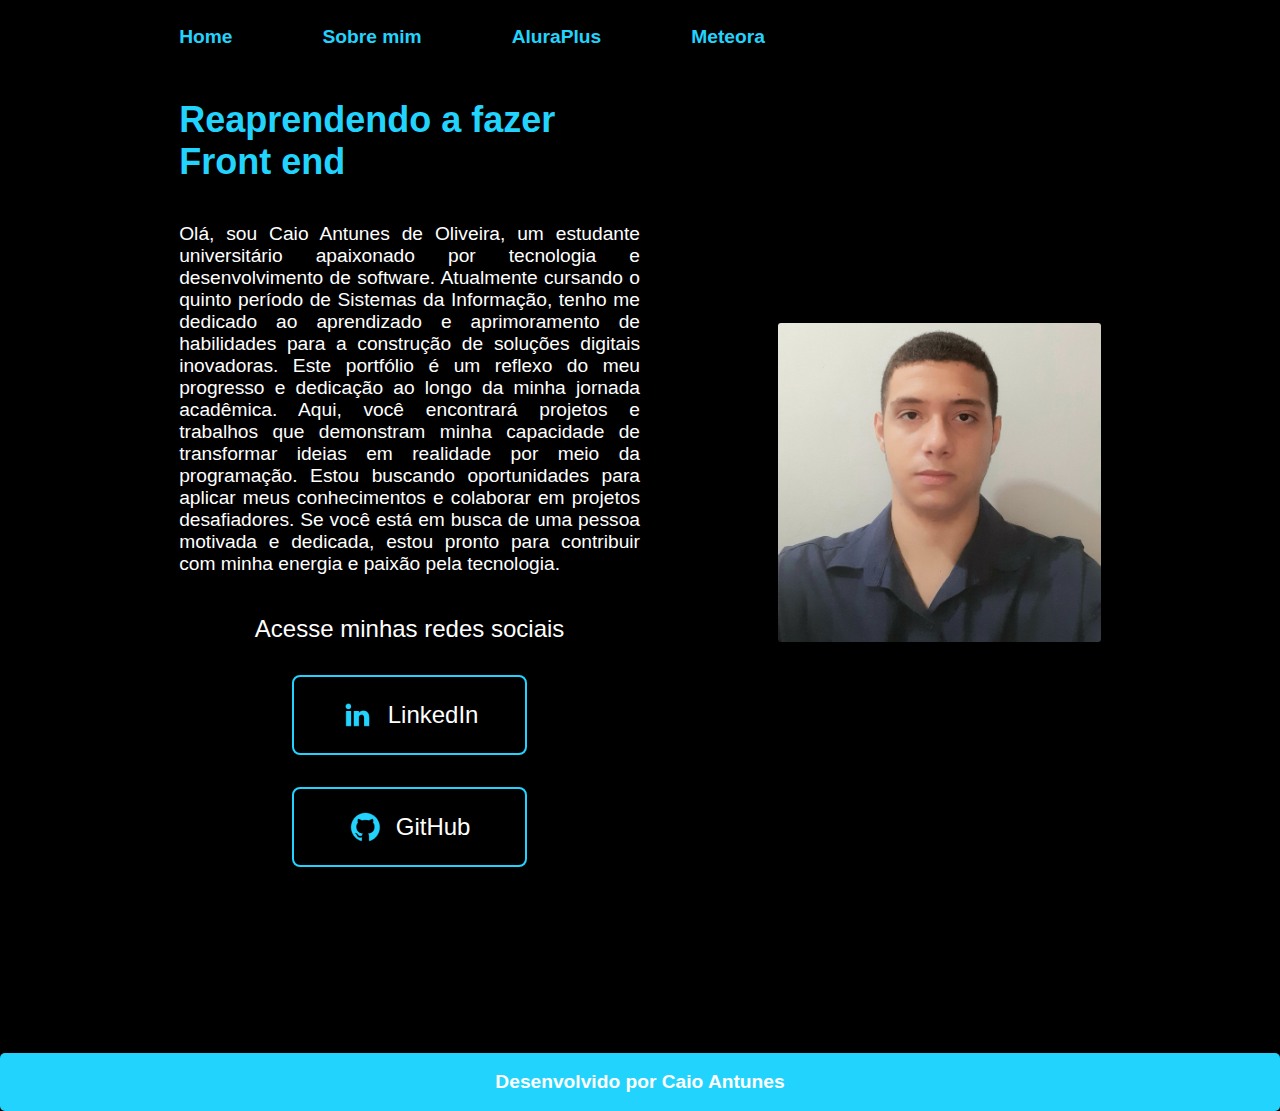
<file: index.html>
<!DOCTYPE html>
<html lang="pt-br">

<head>
    <meta charset="UTF-8">
    <meta name="viewport" content="width=device-width, initial-scale=1.0">
    <title>Aprendendo na Alura</title>
    <link rel="stylesheet" href="./styles/styles.css">
</head>

<body>
    <header class="cabecalho">
        <nav class="cabecalho_menu">
            <a class="cabecalho_link" href="./index.html">Home</a>
            <a class="cabecalho_link" href="./about.html">Sobre mim</a>
            <a class="cabecalho_link" href="./Front_end praticando/index.html">AluraPlus</a>
            <a class="cabecalho_link" href="/Meteora/src/home.html">Meteora</a>
        </nav>
    </header>
    <main class="container">
       
        <section class="conteudo">
            <h1>
                <strong class="title">
                    Reaprendendo a fazer Front end
                </strong>
            </h1>
            <p class="texto_conteudo">
                Olá, sou Caio Antunes de Oliveira, um estudante universitário apaixonado por tecnologia e desenvolvimento de software. 
                Atualmente cursando o quinto período de Sistemas da Informação, tenho me dedicado ao aprendizado e aprimoramento de habilidades 
                para a construção de soluções digitais inovadoras. Este portfólio é um reflexo do meu progresso e dedicação ao longo da minha jornada acadêmica. 
                Aqui, você encontrará projetos e trabalhos que demonstram minha capacidade de transformar ideias em realidade por meio da programação. 
                Estou buscando oportunidades para aplicar meus conhecimentos e colaborar em projetos desafiadores. Se você está em busca de uma pessoa motivada e dedicada,
                estou pronto para contribuir com minha energia e paixão pela tecnologia.
            </p>
            
            <div class="botao">
                <h2 style="text-align: center;font-weight: 400;">Acesse minhas redes sociais</h2>
                <a class="links" href="https://www.linkedin.com/in/caioantunesdeolivera/">
                    <img src="./img/linkedin.png" alt=""> LinkedIn</a>
                <a class="links" href="https://github.com/Caio0liveira">
                    <img src="./img/github.png" alt="">GitHub</a>
            </div>
            
        </section>
        <img class="image" src="./img/foto_perfil.jpeg" alt="">
    </main>
    <Footer class="rodape">
        <p>
            <strong>
                Desenvolvido por Caio Antunes
            </strong>
        </p>
    </Footer>

</body>

</html>
</file>
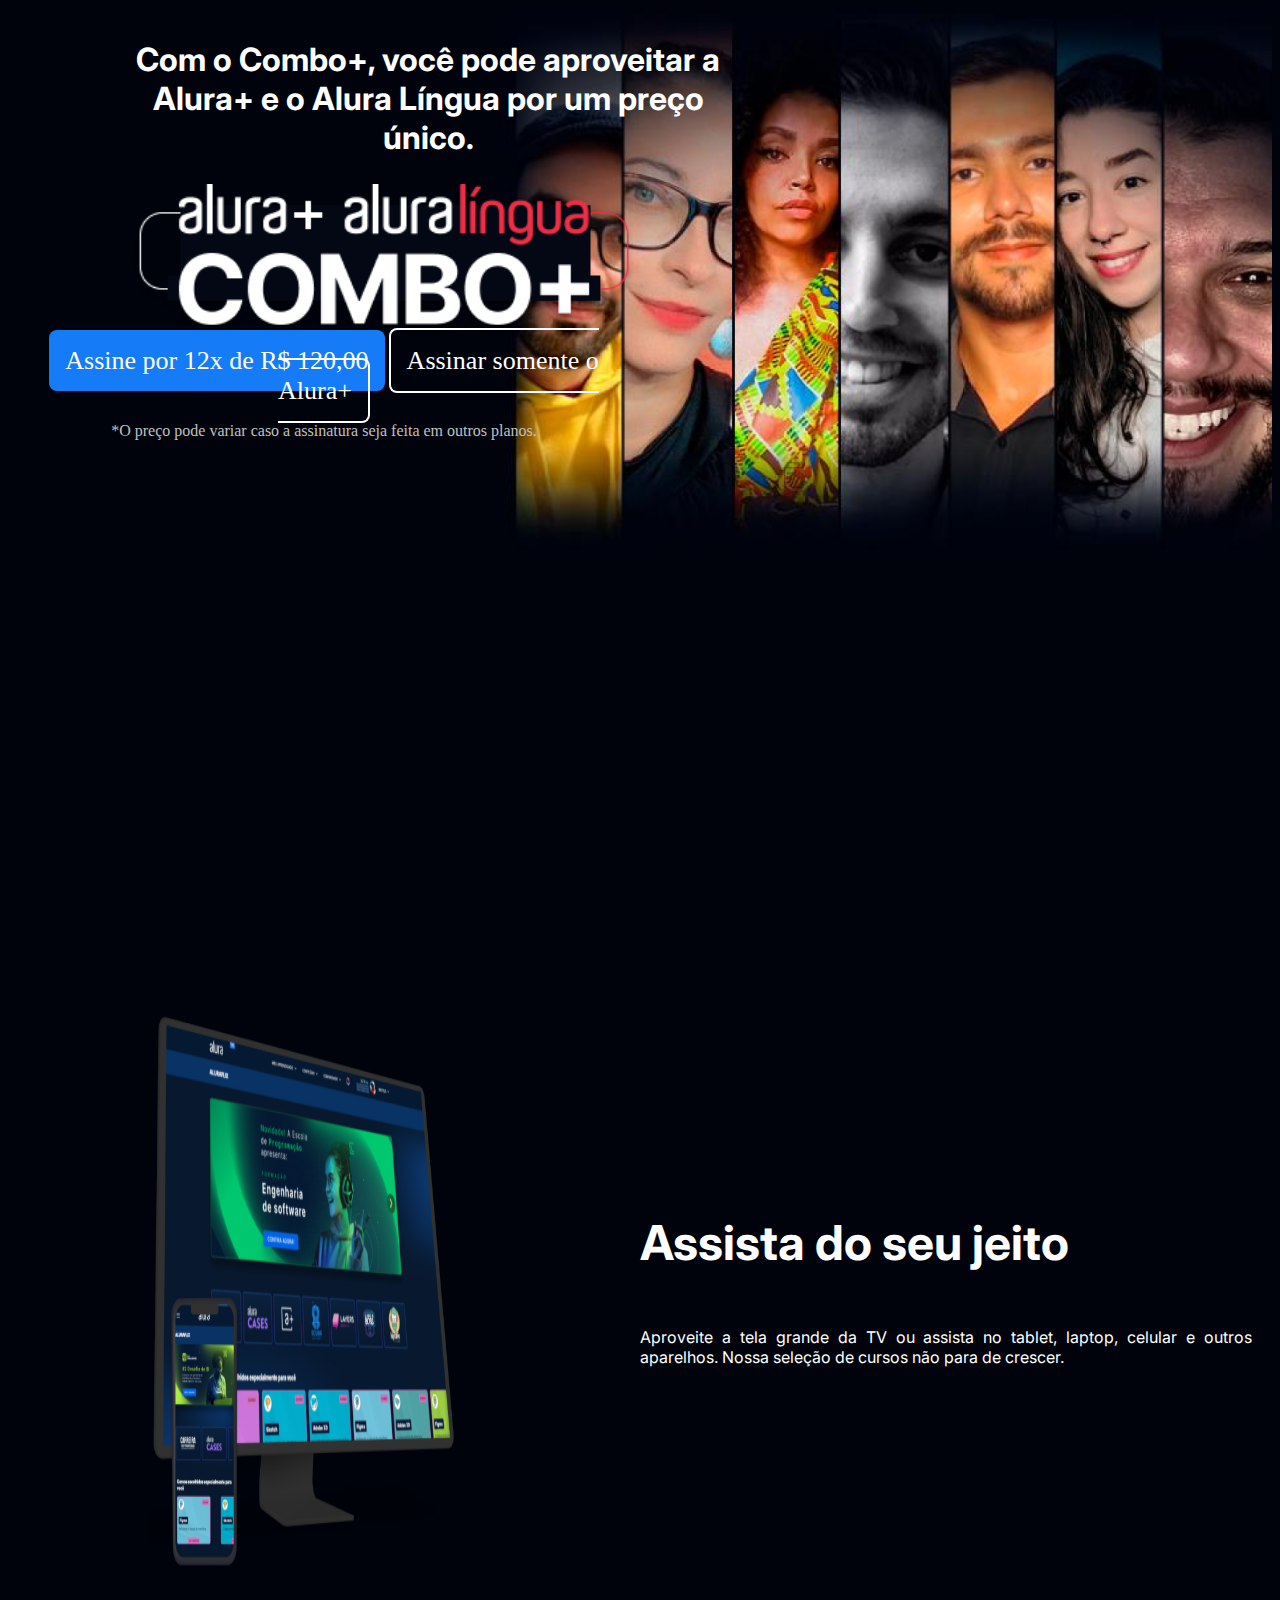
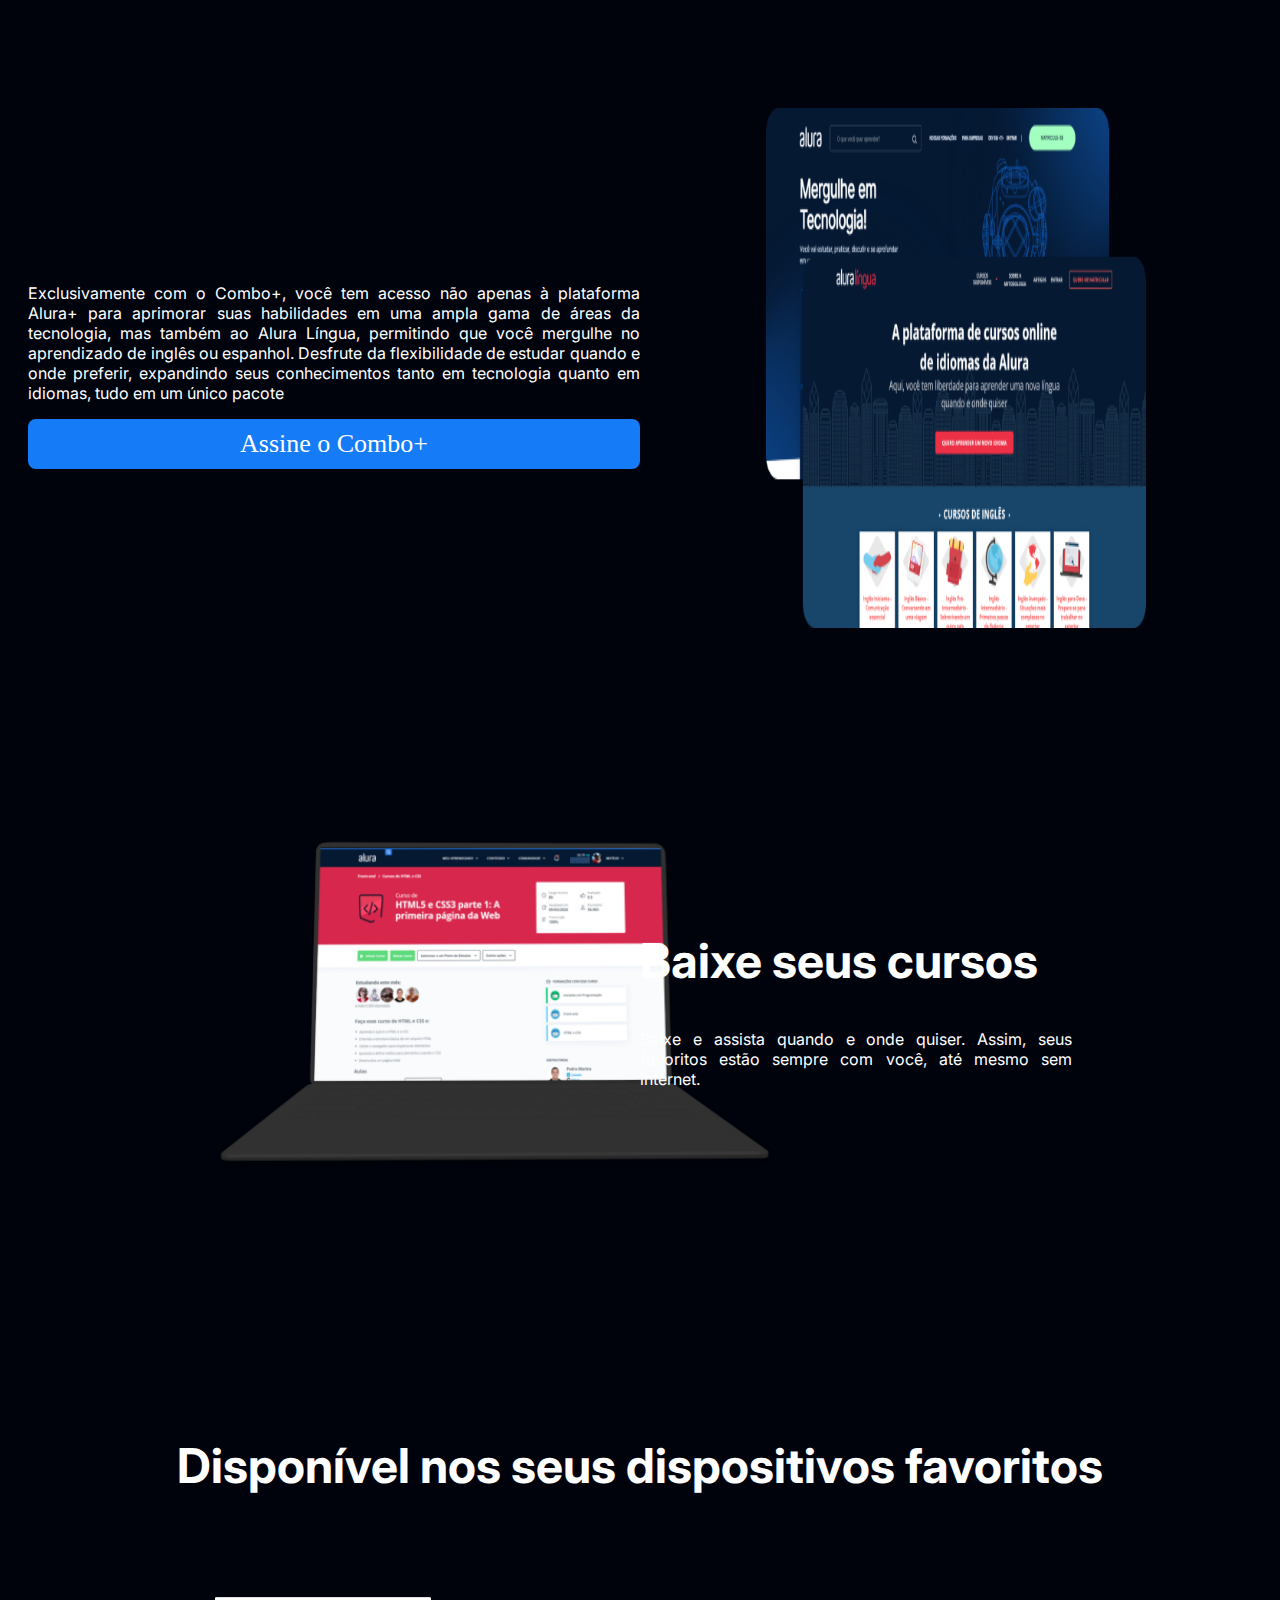
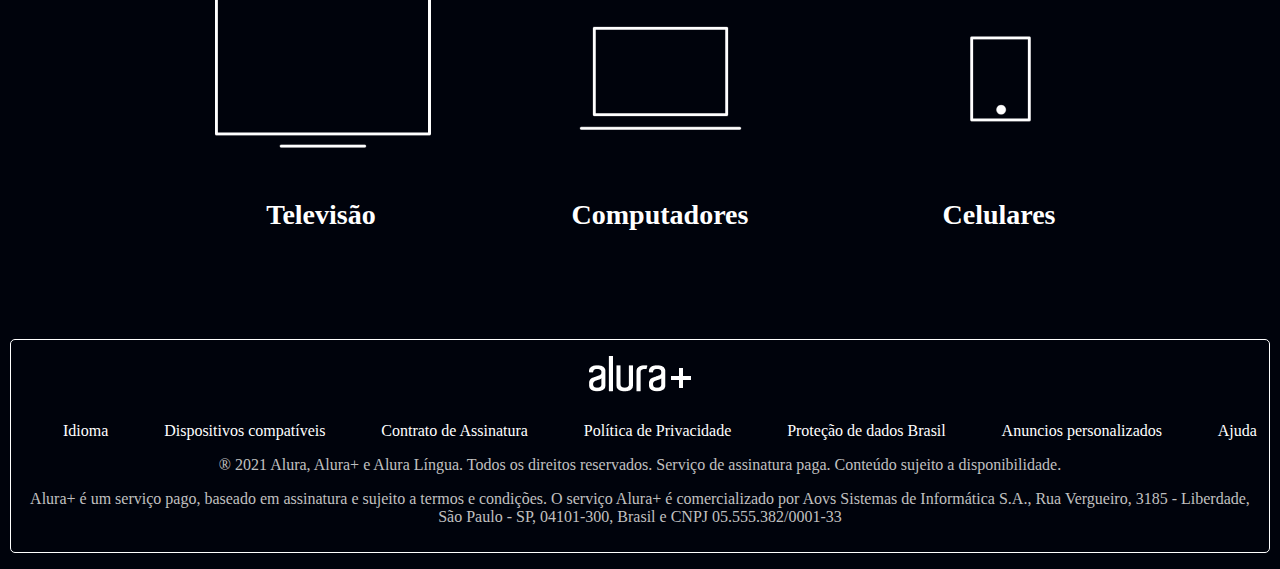
<file: Front_end praticando/index.html>
<!DOCTYPE html>
<html lang="pt-br">

<head>
    <meta charset="UTF-8">
    <meta name="viewport" content="width=device-width, initial-scale=1.0">
    <title>Alura Plus</title>
    <link rel="stylesheet" href="./style/stylesPlus.css">
</head>

<body>
    <header class="cabecalho">
        <div class="compra">
            <p class="textheader">Com o Combo+, você pode aproveitar a Alura+ e o Alura Língua por um preço único.</p>
            <img class="combo" src="./image/Combo.png" alt="imagem da promoção">

            <div class="botões">
                <a href="https://www.alura.com.br/" class="botao1"> Assine por 12x de R$ 120,00</a>
                <a href="https://www.alura.com.br/" class="botao2"> Assinar somente o Alura+</a>
                <p class="texto__secudario">*O preço pode variar caso a assinatura seja feita em outros planos.</p>
            </div>
        </div>
    </header>

    <main>
        <div class="div_pai">

       
            <section class="container1">
                <img class="parte1__imagem" src="./image/Plataformas.png" alt="computador da parte 1">
                <div class="parte1">
                    <h2 class="parte1__titulo">
                        Assista do seu jeito
                    </h2>
                    <p class="texto_containers">
                        Aproveite a tela grande da TV ou assista no tablet, laptop, celular e outros aparelhos. Nossa
                        seleção de
                        cursos não para de crescer.
                    </p>
                </div>
            </section>

            <section class="container2">
                <div class="parte2">
                    <p class="texto_containers">
                        Exclusivamente com o Combo+, você tem acesso não apenas à plataforma Alura+ para aprimorar suas
                        habilidades em uma ampla gama de áreas da tecnologia,
                        mas também ao Alura Língua, permitindo que você mergulhe no aprendizado de inglês ou espanhol.
                        Desfrute da flexibilidade de estudar quando e onde preferir,
                        expandindo seus conhecimentos tanto em tecnologia quanto em idiomas, tudo em um único pacote
                    </p>
                    <a style="padding: 10px;" href="https://www.alura.com.br/" class="botao__combo"> Assine o Combo+</a>
                </div>
                <img class="parte2__imagem" src="./image/Telas.png" alt="Telas do combo+">
            </section>

            <section class="container3">
                <img class="parte3__imagem" src="./image/Notebook.png" alt="notebook">
                <div class="parte3">
                    <h2 class="parte3__titulo">
                        Baixe seus cursos
                    </h2>
                    <p class="texto_containers">
                        Baixe e assista quando e onde quiser. Assim, seus favoritos estão sempre com você, até mesmo sem
                        internet.
                    </p>
                </div>
            </section>
            <br>
            <section class="dispositivos">
                <h2 class="dispositivos__titulo">
                    Disponível nos seus dispositivos favoritos
                </h2>
                <ul class="dispositivos__listas">
                    <li>
                        <img class="image_lista" src="./image/tv.png" alt="icone televisão">
                        <h3 class="lista__item">Televisão</h3>
                    </li>
                    <li>
                        <img  class="image_lista" src="./image/computador.png" alt="icone computador">
                        <h3 class="lista__item"> Computadores</h3>
                    </li>
                    <li>
                        <img  class="image_lista" src="./image/celular.png" alt="icone celular">
                        <h3 class="lista__item"> Celulares</h3>
                    </li>
                </ul>
            </section>
        </div>
    </main>

    <footer class="rodape">
        <fieldset class="fieldset_rodape">
            <img class="logoplus" src="./image/Logo.png" alt="Alura plus">
            <ul class="lista__rodape">
                <li class="lista__link">
                    <a style="text-decoration: none; color: white;" href="https://www.aluralingua.com.br/">Idioma</a>
                </li>
                <li class="lista__link">
                    <a style="text-decoration: none; color: white;"
                        href="https://cursos.alura.com.br/forum/topico-requisitos-292998#:~:text=Requisitos%20n%C3%A3o%20funcionais%3A%20Aplicativo%20deve,em%20menos%20de%2010%20segundos.">Dispositivos
                        compatíveis</a>
                </li>
                <li class="lista__link">
                    <a style="text-decoration: none; color: white;" href="#">Contrato de Assinatura</a>
                </li>
                <li class="lista__link">
                    <a style="text-decoration: none; color: white;"
                        href="https://www.alura.com.br/politica-de-privacidade">Política de Privacidade</a>
                </li>
                <li class="lista__link">
                    <a style="text-decoration: none; color: white;" href="#">Proteção de dados Brasil</a>
                </li>
                <li class="lista__link">
                    <a style="text-decoration: none; color: white;" href="#">Anuncios personalizados</a>
                </li>
                <li class="lista__link">
                    <a style="text-decoration: none; color: white;" href="#">Ajuda</a>
                </li>
            </ul>
            <p class="rodape_texto">
                ® 2021 Alura, Alura+ e Alura Língua. Todos os direitos reservados. Serviço de assinatura paga. Conteúdo
                sujeito a disponibilidade.
            </p>
            <p class="rodape_texto">
                Alura+ é um serviço pago, baseado em assinatura e sujeito a termos e condições. O serviço Alura+ é
                comercializado por Aovs Sistemas de Informática S.A., Rua Vergueiro, 3185 - Liberdade, São Paulo - SP,
                04101-300, Brasil e CNPJ 05.555.382/0001-33
            </p>
        </fieldset>
    </footer>
</body>

</html>
</file>
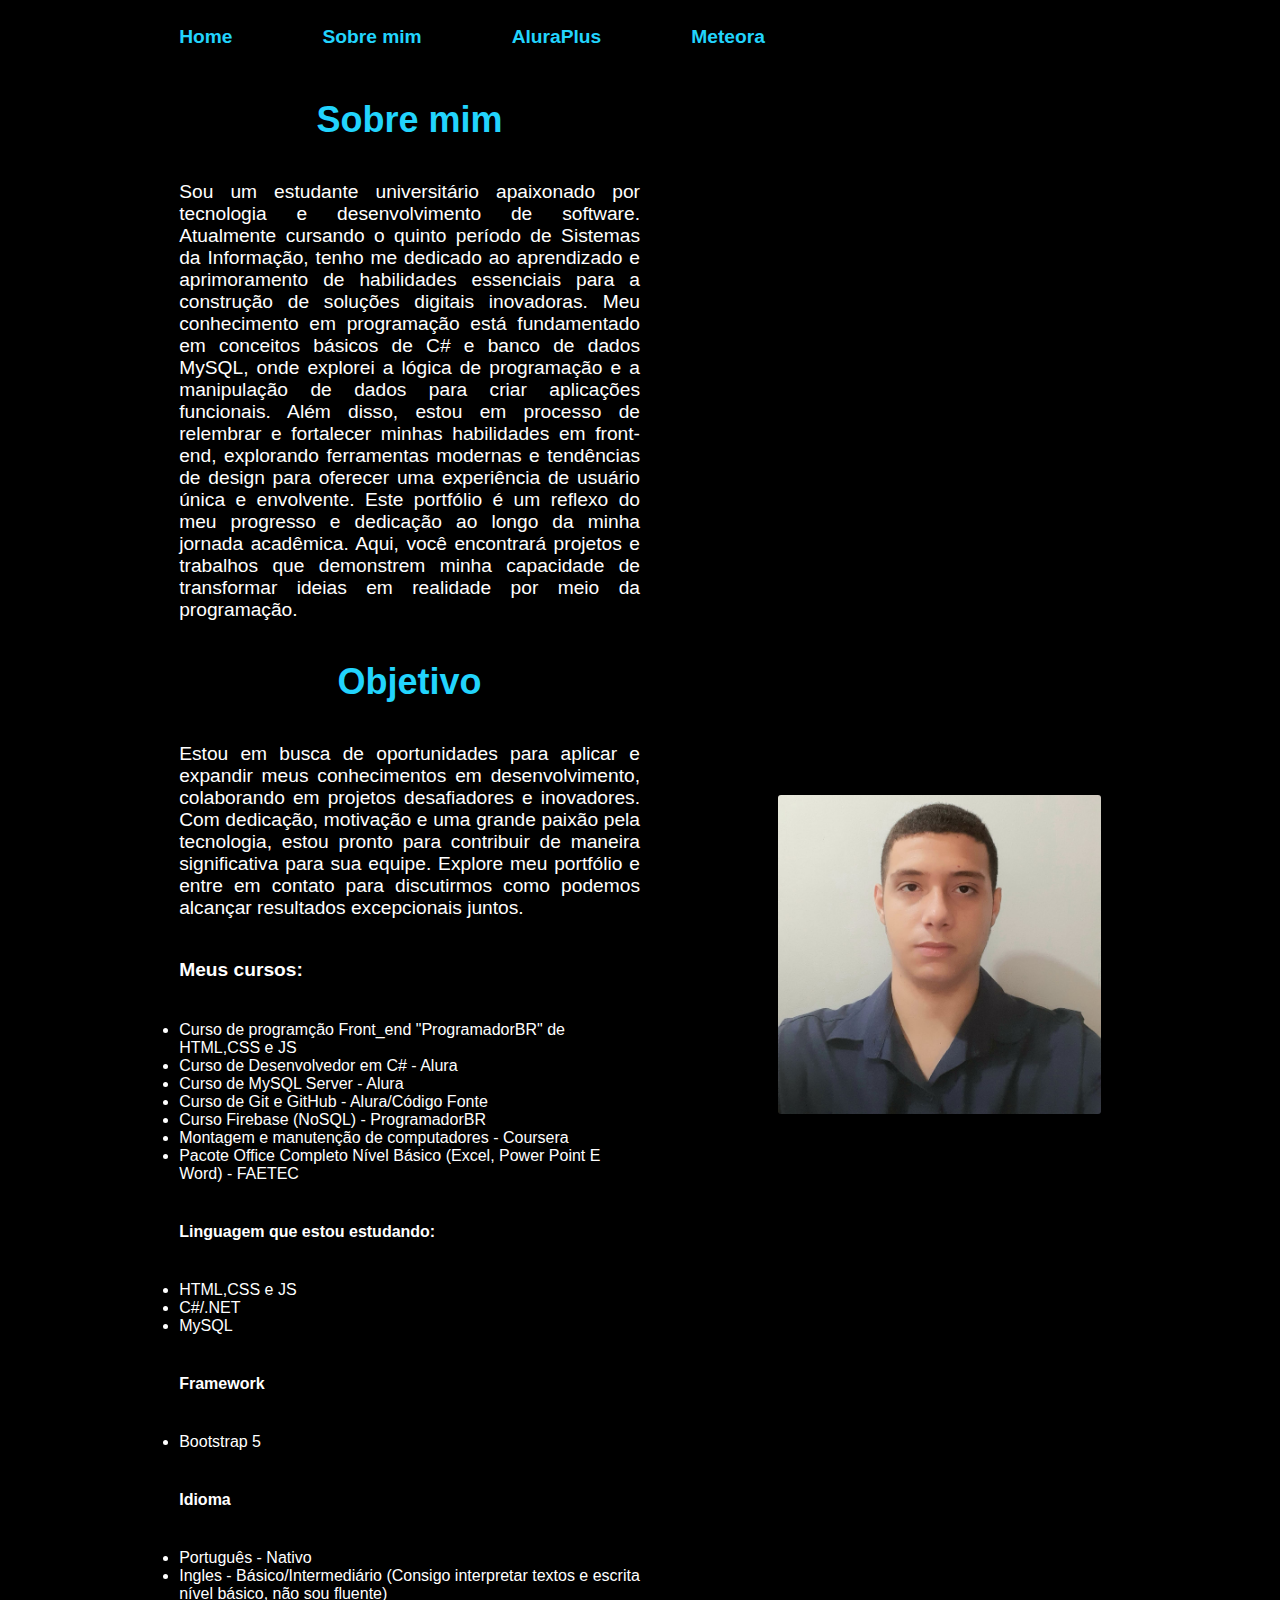
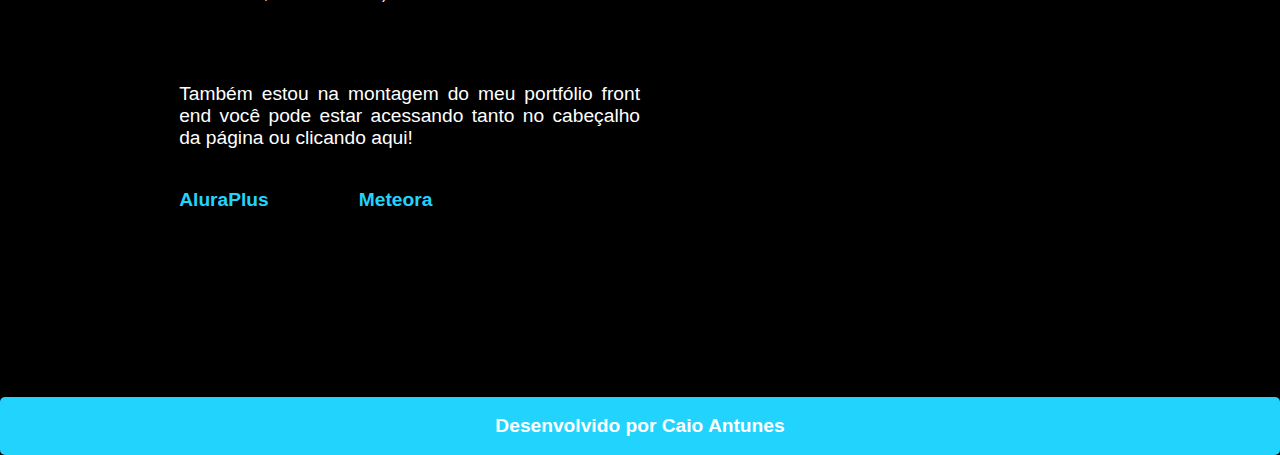
<file: about.html>
<!DOCTYPE html>
<html lang="pt-br">
<head>
    <meta charset="UTF-8">
    <meta name="viewport" content="width=device-width, initial-scale=1.0">
    <title>Sobre mim</title>
    <link rel="stylesheet" href="./styles/styles.css">
</head>
<body>
    <header class="cabecalho">
        <nav class="cabecalho_menu">
            <a class="cabecalho_link" href="./index.html">Home</a>
            <a class="cabecalho_link" href="./about.html">Sobre mim</a>
            <a class="cabecalho_link" href="./Front_end praticando/index.html">AluraPlus</a>
            <a class="cabecalho_link" href="/Meteora/src/home.html">Meteora</a>
        </nav>
    </header>
    <main class="container">
        <section class="conteudo">
            <strong class="title">
                <h4>Sobre mim</h4>
            </strong>     
            <p class="texto_conteudo">
                Sou um estudante universitário apaixonado por tecnologia e desenvolvimento
                de software.
                Atualmente cursando o quinto período de Sistemas da Informação, tenho me dedicado ao aprendizado e
                aprimoramento de habilidades
                essenciais para a construção de soluções digitais inovadoras.
                Meu conhecimento em programação está fundamentado em conceitos básicos de C# e banco de dados MySQL,
                onde explorei a lógica de
                programação e a manipulação de dados para criar aplicações funcionais. Além disso, estou em processo de
                relembrar e fortalecer minhas
                habilidades em front-end, explorando ferramentas modernas e tendências de design para oferecer uma
                experiência de usuário única e envolvente.
                Este portfólio é um reflexo do meu progresso e dedicação ao longo da minha jornada acadêmica. Aqui, você
                encontrará projetos e trabalhos que
                demonstrem minha capacidade de transformar ideias em realidade por meio da programação.
            </p>
                <strong class="title">
                    <h4>Objetivo</h4>
                </strong> 
            <p class="texto_conteudo">
                Estou em busca de oportunidades para aplicar e expandir meus conhecimentos em desenvolvimento, colaborando em projetos desafiadores e inovadores. 
                Com dedicação, motivação e uma grande paixão pela tecnologia, estou pronto para contribuir de maneira significativa para sua equipe. Explore meu portfólio 
                e entre em contato para discutirmos como podemos alcançar resultados excepcionais juntos.
            </p>
                <p>
                    <strong>
                        Meus cursos:
                    </strong>
                        <ul >
                            <li>Curso de programção Front_end "ProgramadorBR" de HTML,CSS e JS</li>
                            <li>Curso de Desenvolvedor em C# - Alura</li>
                            <li>Curso de MySQL Server - Alura</li>
                            <li>Curso de Git e GitHub - Alura/Código Fonte</li>
                            <li>Curso Firebase (NoSQL) - ProgramadorBR</li>
                            <li>Montagem e manutenção de computadores - Coursera</li>
                            <li>Pacote Office Completo  Nível Básico (Excel, Power Point E Word) - FAETEC</li>
                        </ul>
                        <strong>
                           Linguagem que estou estudando:
                        </strong>
                            <ul>
                                <li>HTML,CSS e JS</li>
                                <li>C#/.NET</li>
                                <li>MySQL</li>
                            </ul>
                            <strong>
                                Framework
                             </strong>
                             <ul >
                                <li>Bootstrap 5</li>
                            </ul>
                            <strong>
                                Idioma
                             </strong>
                             <ul >
                                <li>Português - Nativo</li>
                                <li>Ingles - Básico/Intermediário (Consigo interpretar textos e escrita nível básico, não sou fluente)</li>
                            </ul>
                </p>
                <p class="texto_conteudo">
                    Também estou na montagem do meu portfólio front end você pode estar acessando tanto no cabeçalho da página ou clicando aqui!
                </p>
                <nav class="cabecalho_menu">
                    <a class="cabecalho_link" href="./Front_end praticando/index.html">AluraPlus</a>
                    <a class="cabecalho_link" href="/Meteora/src/home.html">Meteora</a>

                </nav>
            
                
            
        </section>
        <img class="image" src="./img/foto_perfil.jpeg" alt="">
    </main>
    <Footer class="rodape">
        <p>
            <strong>
                Desenvolvido por Caio Antunes
            </strong>
        </p>
    </Footer>
</body>
</html>
</file>
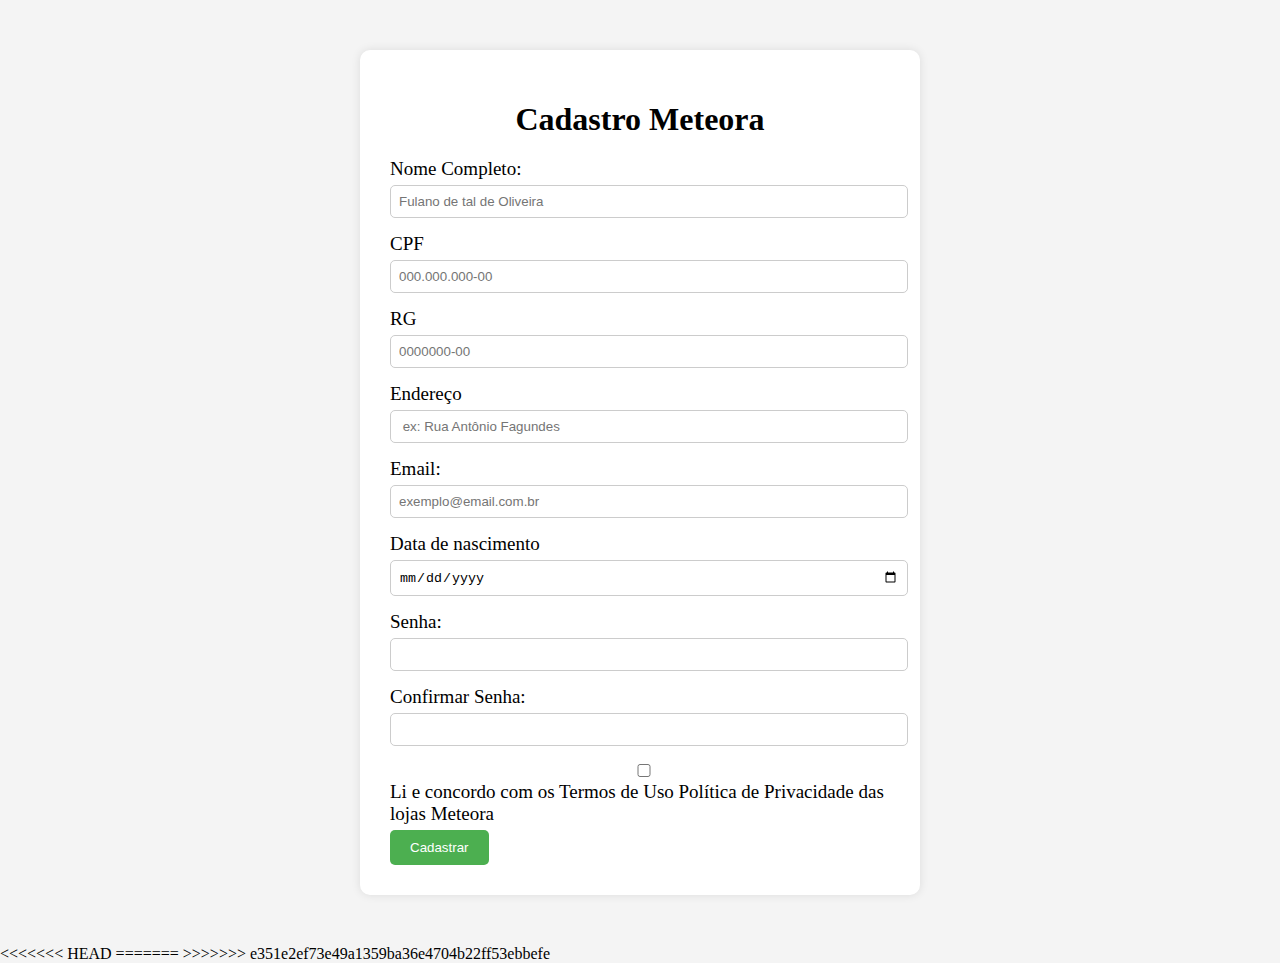
<file: Meteora/src/cadastro.html>
<!DOCTYPE html>
<html lang="en">
<head>
    <meta charset="UTF-8">
    <meta name="viewport" content="width=device-width, initial-scale=1.0">
    <title>Cadastro Meteora</title>
    <link rel="stylesheet" href="/Meteora/src/styleCadastro.css">
</head>
<body>
    <body>
        <div class="container">
            <h1>Cadastro Meteora</h1>
    
            <form action="#" data-formulario>
                <div class="campo">
                    <label for="nome">Nome Completo:</label>
                    <input type="text" id="nome" name="nome" placeholder="Fulano de tal de Oliveira" minlength="3" required>
                    <span class="mensagem-erro"></span>
                </div>

                <div class="campo">
                    <label for="cpf">CPF</label>
                    <input type="text" id="cpf" name="cpf" placeholder="000.000.000-00" minlength="11" maxlength="14" pattern="\d{3}\.?\d{3}\.?\d{3}-?\d{2}" required/>
                    <span class="mensagem-erro"></span>
                </div>

                <div class="campo">
                    <label for="rg">RG</label>
                    <input type="text" id="RG" name="RG" placeholder="0000000-00" required>
                    <span class="mensagem-erro"></span>
                </div>

                <div class="campo">
                    <label for="endereco">Endereço</label>
                    <input type="text" id="endereco" name="endereco" placeholder=" ex: Rua Antônio Fagundes" required>
                    <span class="mensagem-erro"></span>
                </div>
    
                <div class="campo">
                    <label for="email">Email:</label>
                    <input type="email" id="email" name="Email" placeholder="exemplo@email.com.br" minlength="4" required>
                    <span class="mensagem-erro"></span>
                </div>

                <div class="campo">
                    <label for="dtNascimento">Data de nascimento</label>
                    <input type="date" id="dtNascimento" name="dtNascimento"  required>
                    <span class="mensagem-erro"></span>
                </div>
    
                <div class="campo">
                    <label for="senha">Senha:</label>
                    <input type="password" id="senha" name="senha" required>
                    <span class="mensagem-erro"></span>
                </div>
    
                <div class="campo">
                    <label for="confirmarSenha">Confirmar Senha:</label>
                    <input type="password" id="confirmarSenha" name="confirmarSenha" required>
                    <span class="mensagem-erro"></span>
                </div>

                <div class="campo-aceite">
                    <input type="checkbox" id="aceiteTermos" name="aceiteTermos" required>
                    <label for="aceiteTermos">Li e concordo com os Termos de Uso Política de Privacidade das lojas Meteora</label>
                    <span class="mensagem-erro"></span>
                </div>
    
                <button type="submit">Cadastrar</button>
            </form>
        </div>
<<<<<<< HEAD
        <script src="/Meteora/src/js/scriptCadastro.js" type="module"></script>
=======
        <script src="js/scriptCadastro.js" type="module"></script>
>>>>>>> e351e2ef73e49a1359ba36e4704b22ff53ebbefe
</body>
</html>
</file>
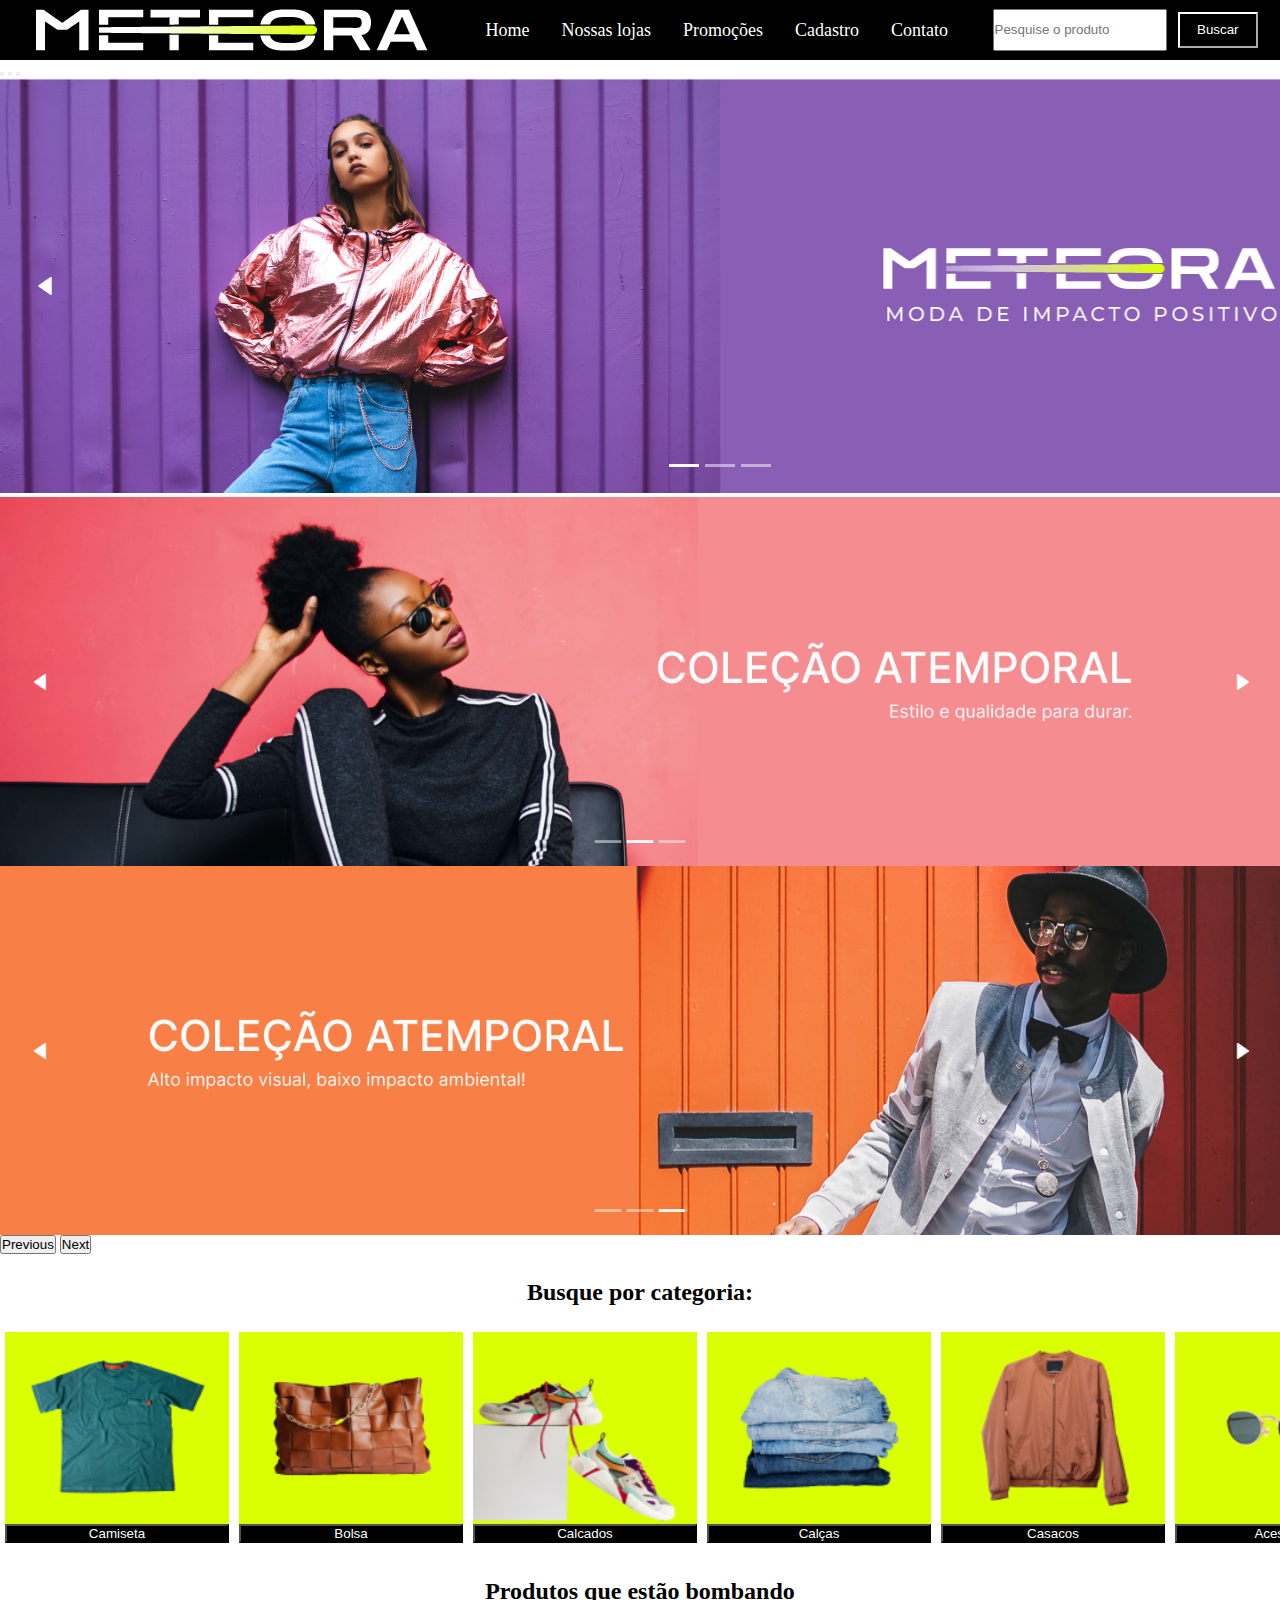
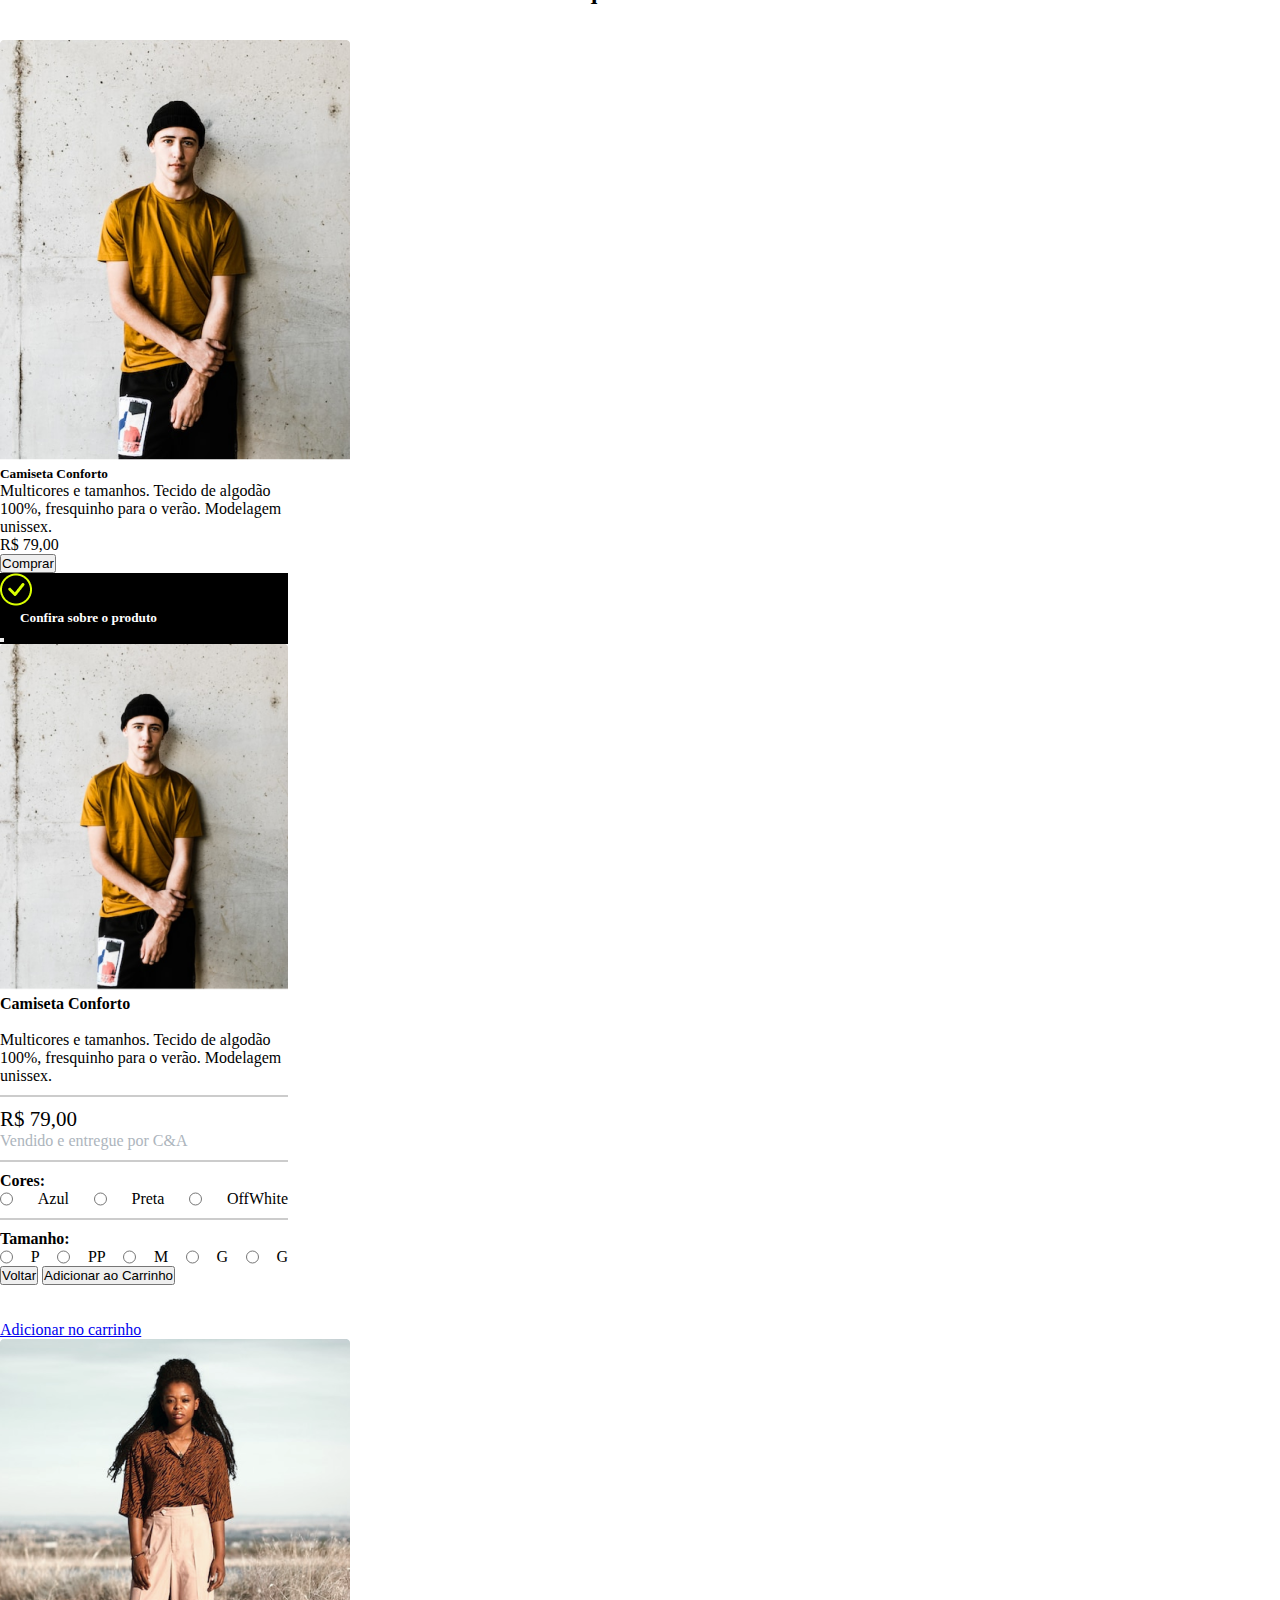
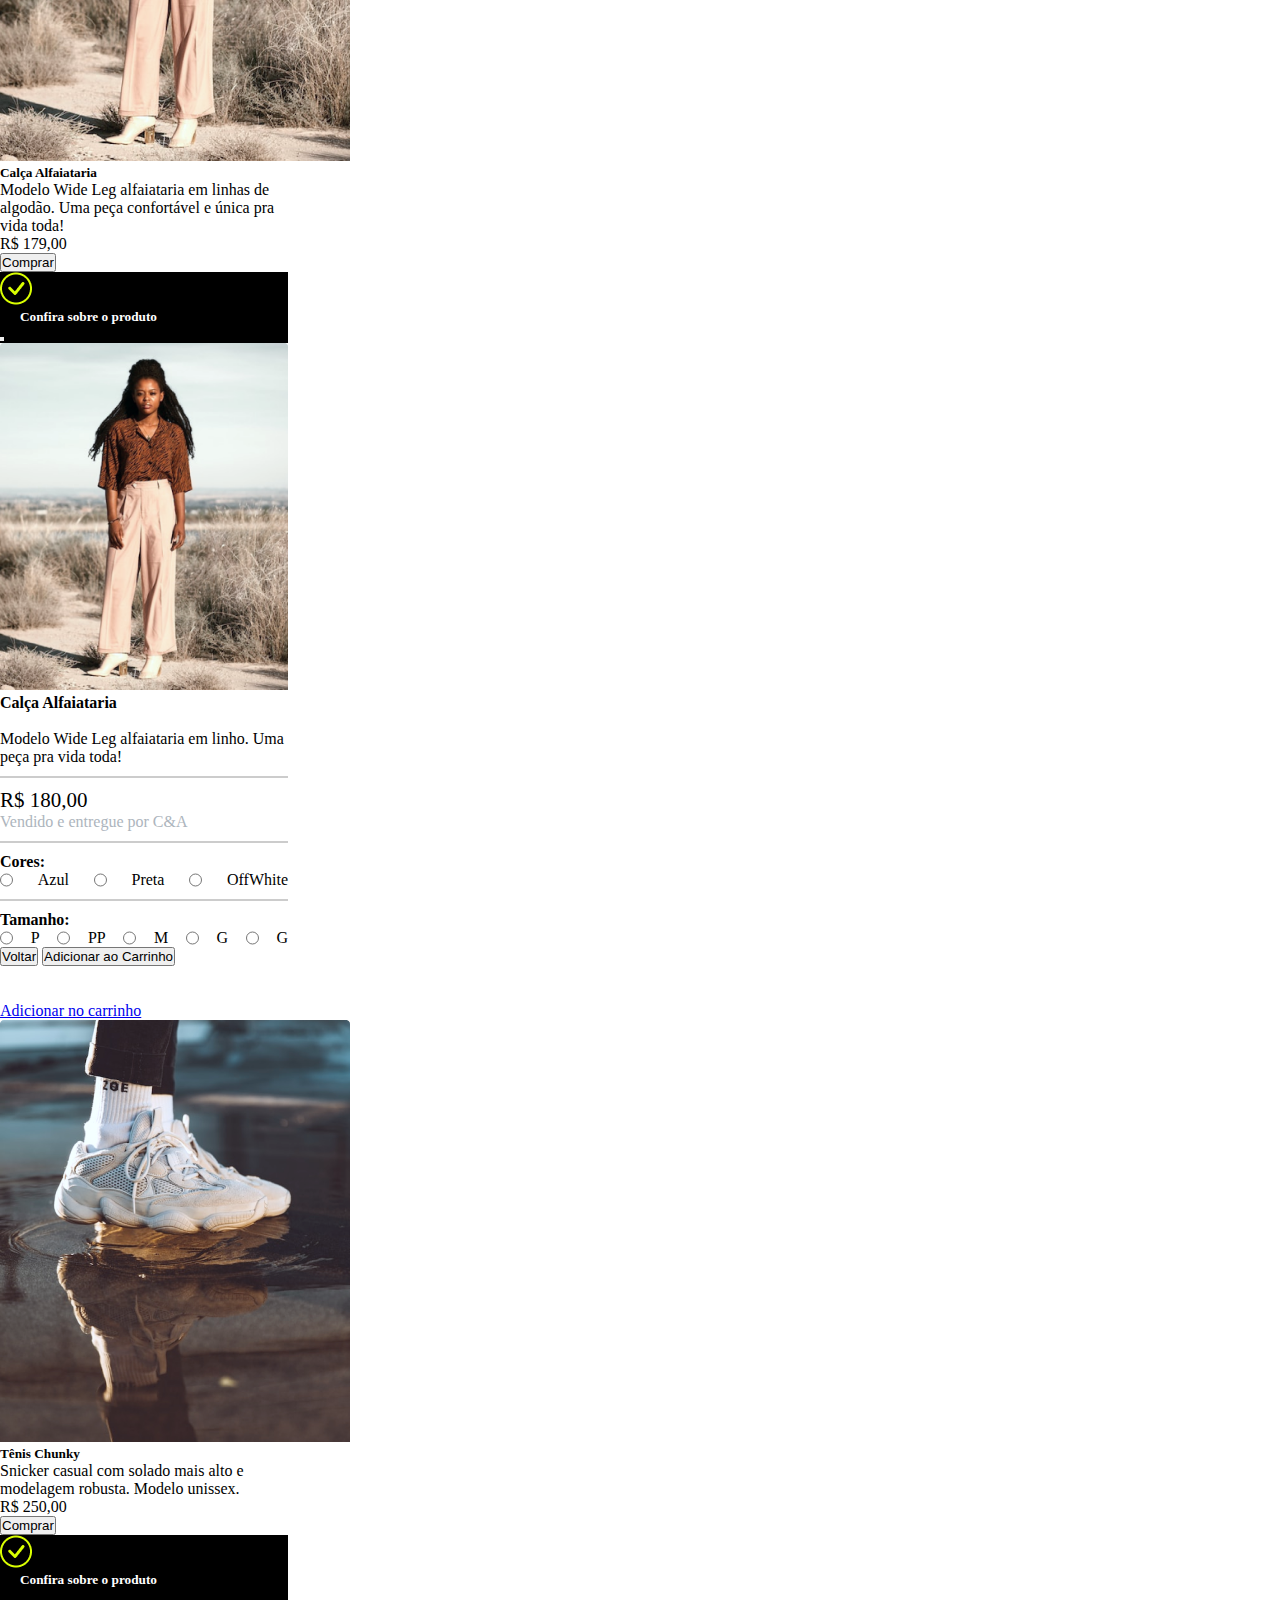
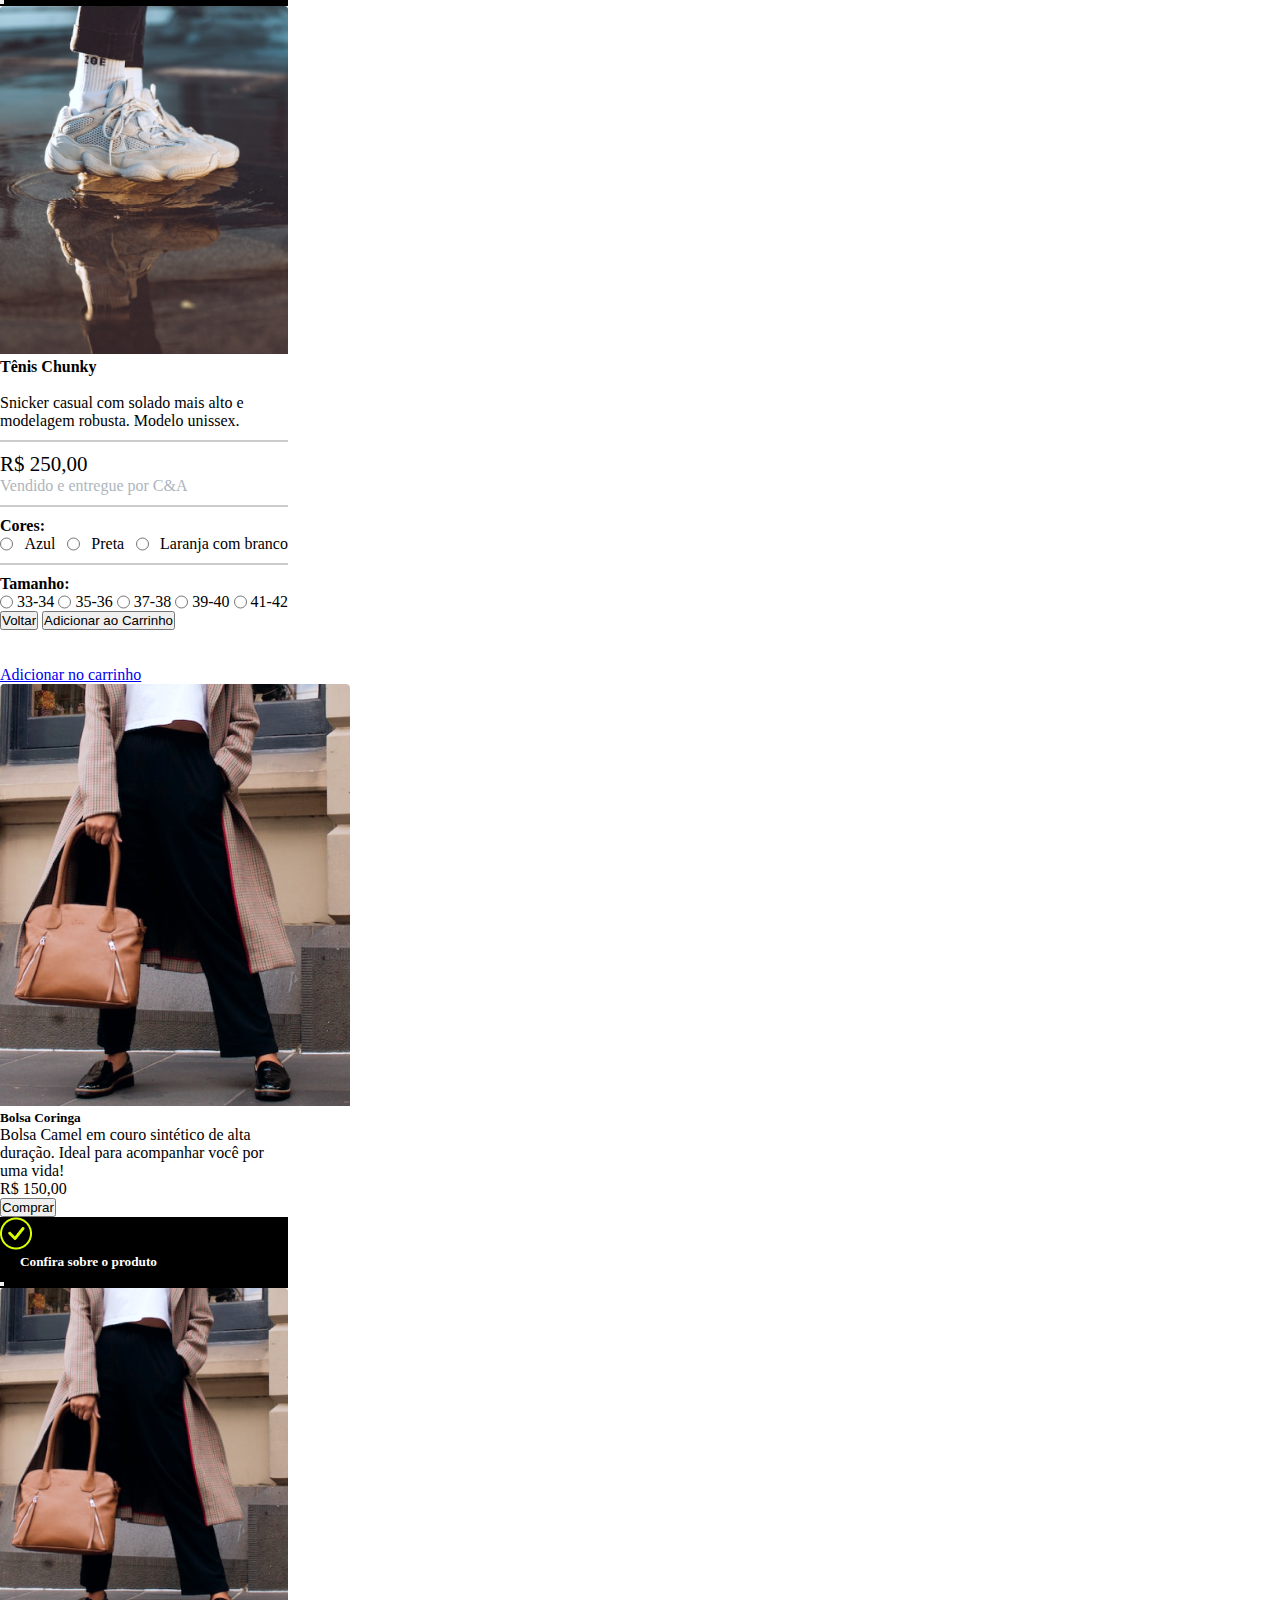
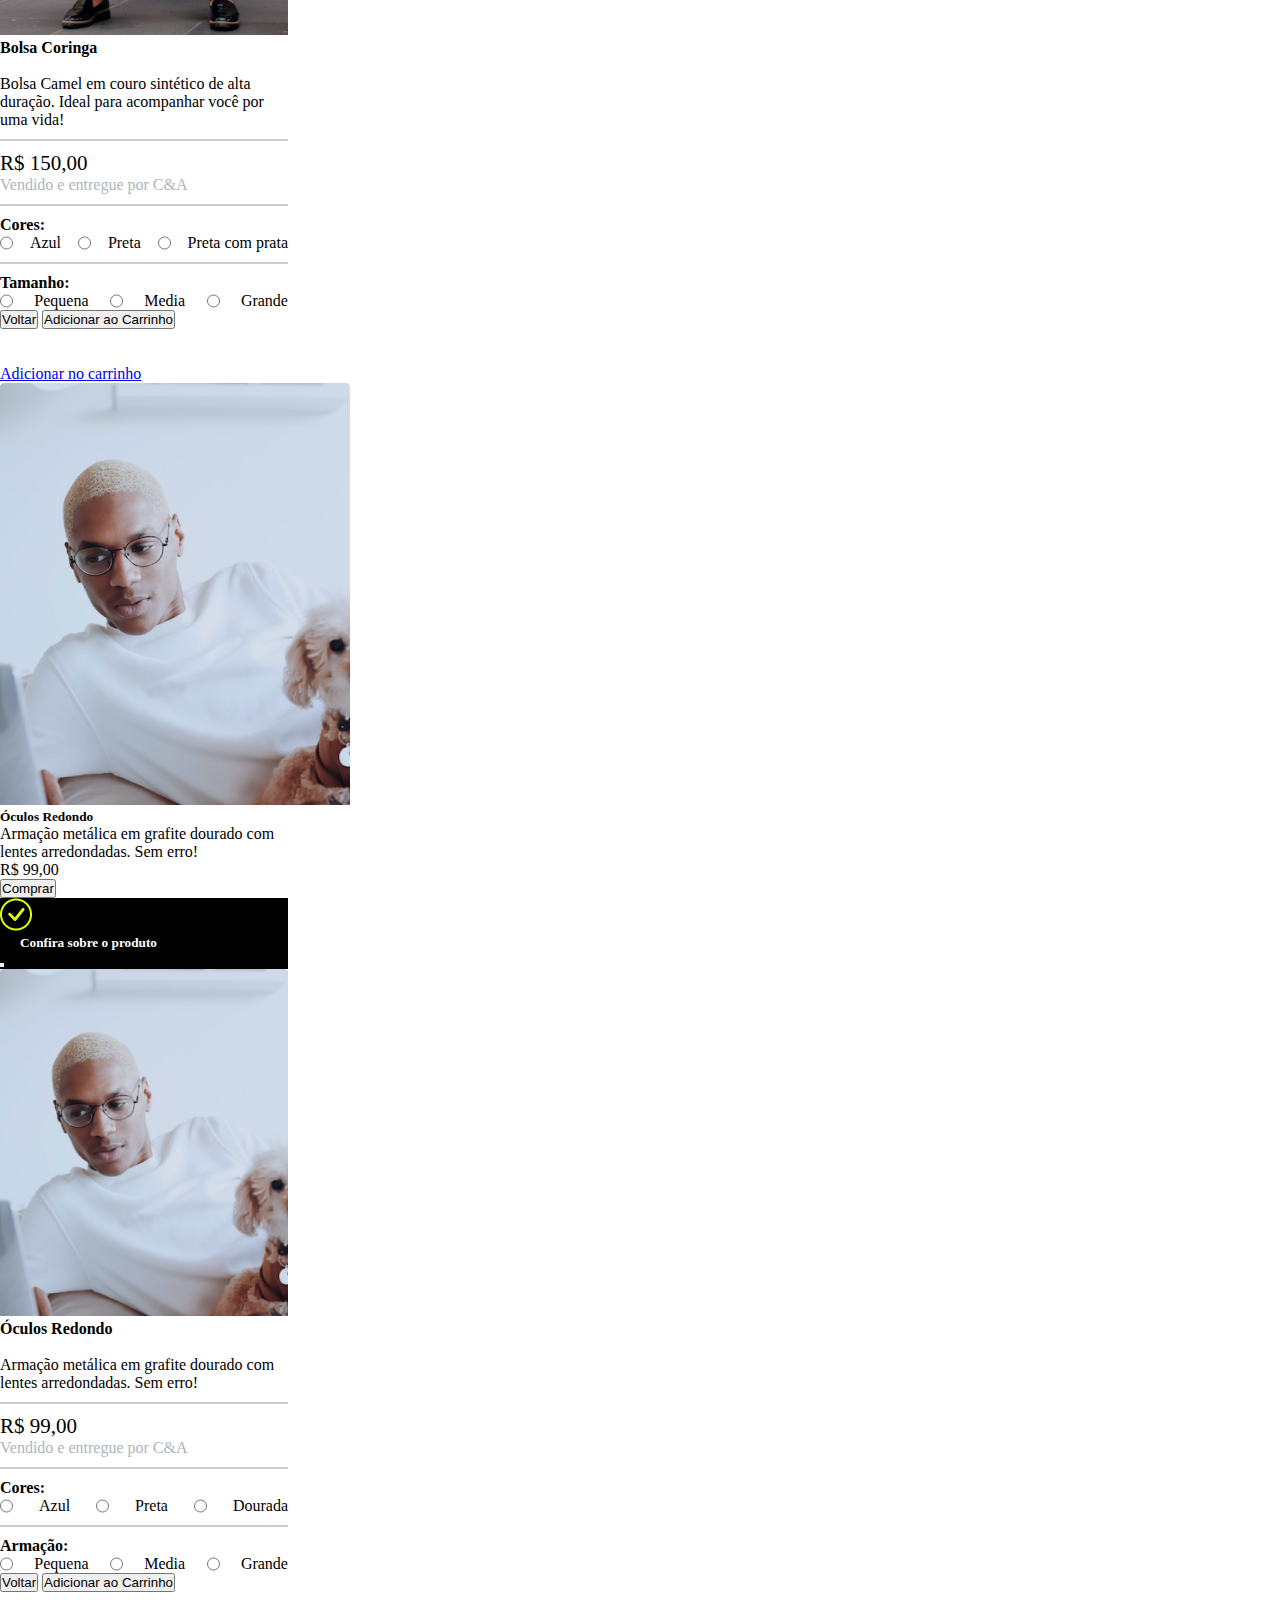
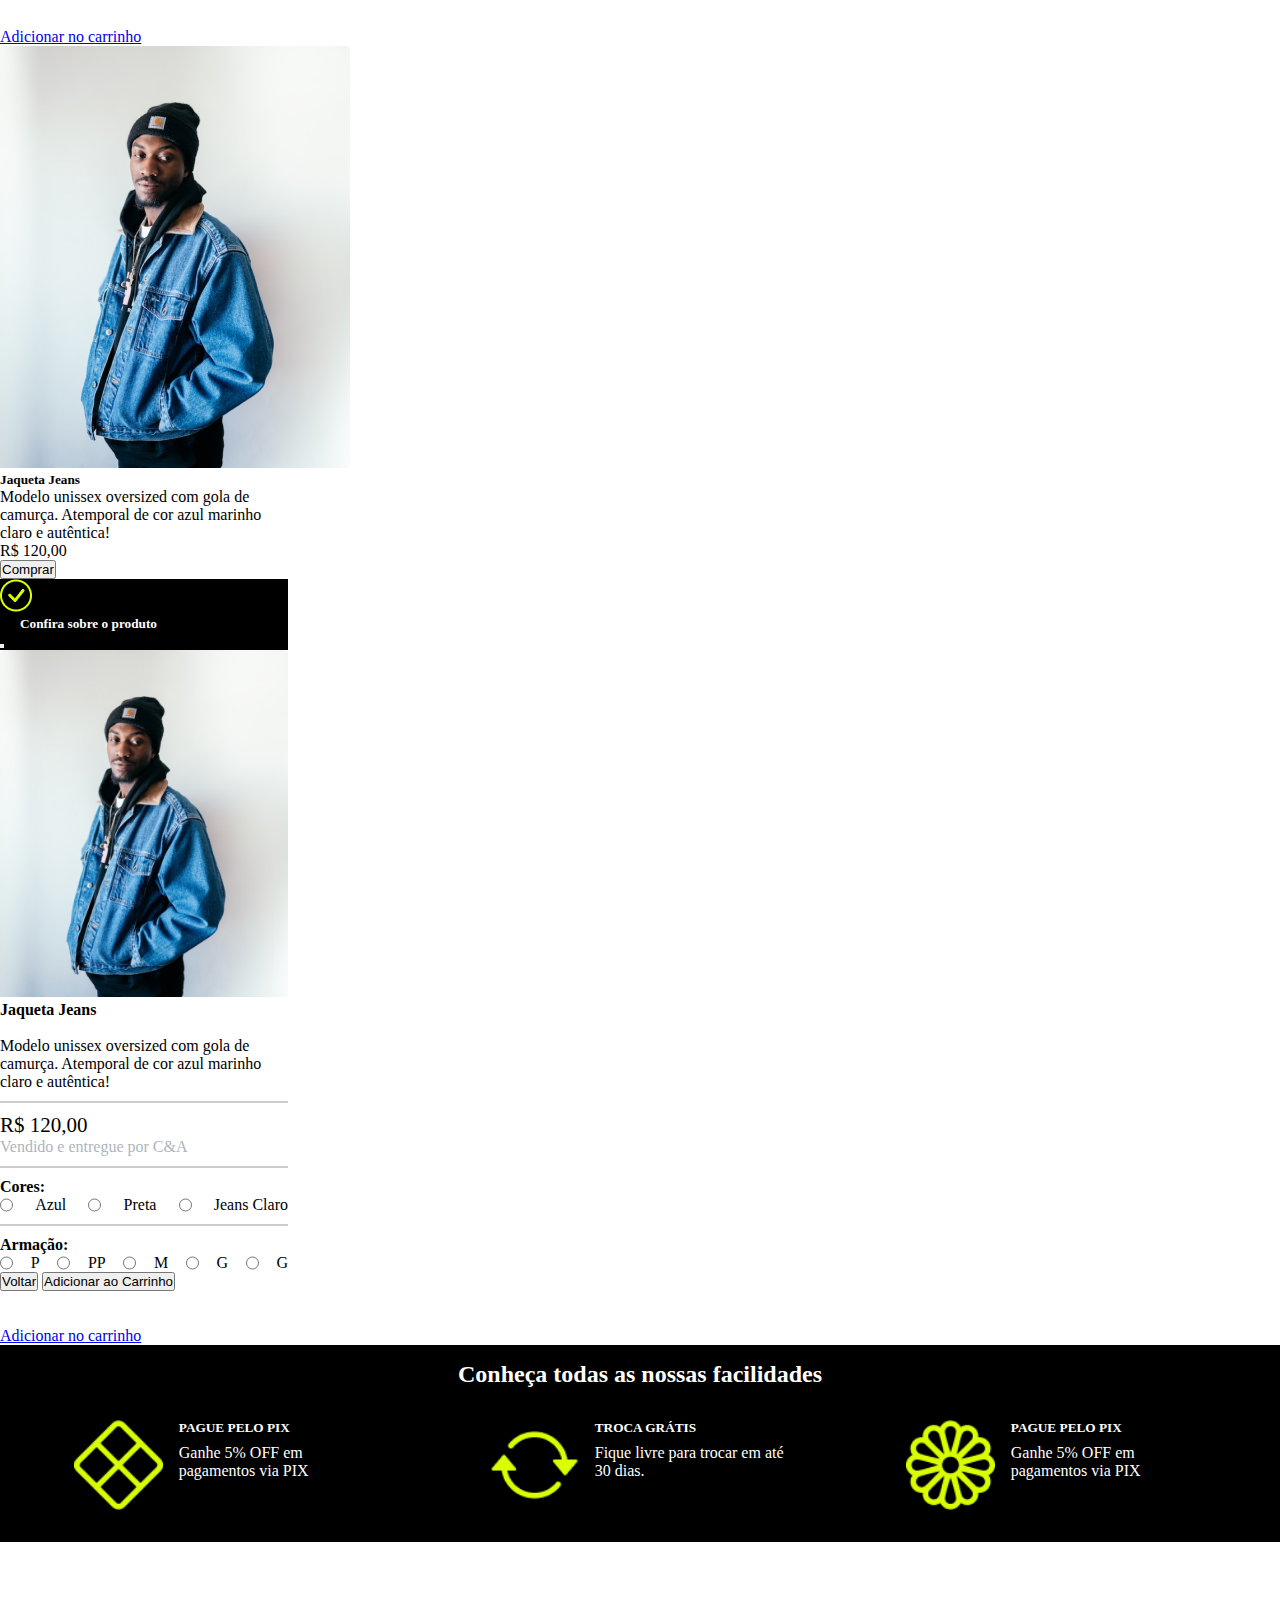
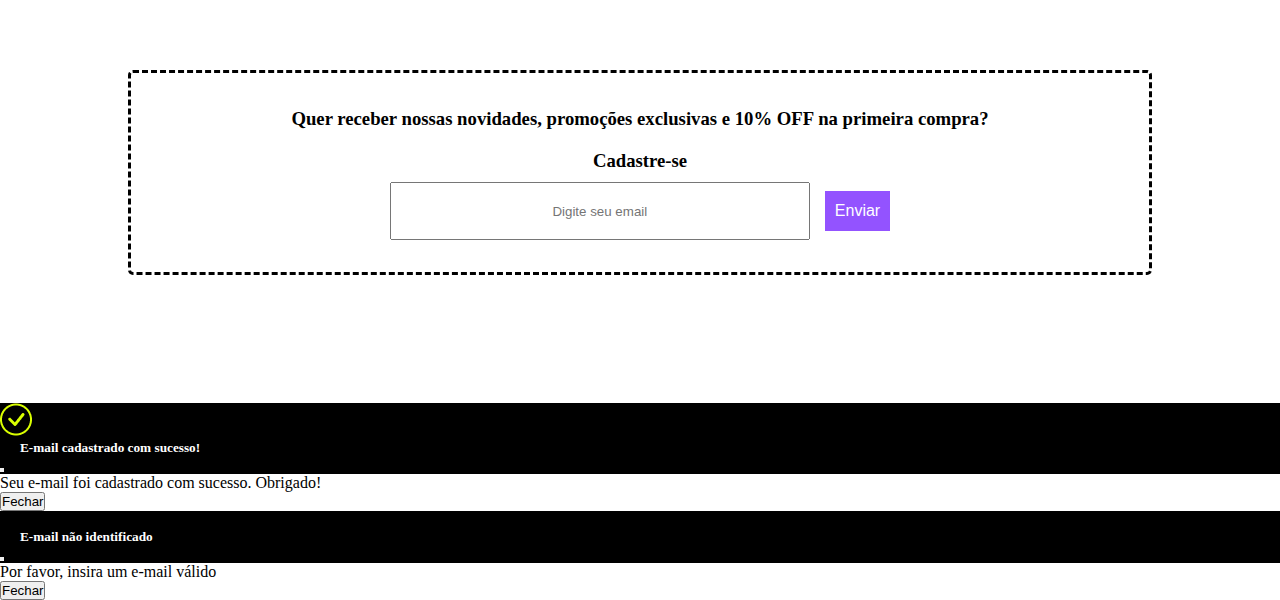
<file: Meteora/src/home.html>
<!DOCTYPE html>
<html lang="pt-br">

<head>
    <meta charset="UTF-8">
    <meta name="viewport" content="width=device-width, initial-scale=1.0">
    <title>Meteora</title>
    <link rel="stylesheet" href="styleHome.css">
    <link href="https://cdn.jsdelivr.net/npm/bootstrap@5.0.2/dist/css/bootstrap.min.css" rel="stylesheet"
        integrity="sha384-EVSTQN3/azprG1Anm3QDgpJLIm9Nao0Yz1ztcQTwFspd3yD65VohhpuuCOmLASjC" crossorigin="anonymous">
    </header>

<body>
    <!-- Menu hamburguer e header da pagina com carrosel -->
    <header class="header">
        <img src="/Meteora/img/logo_meteora.png" alt="logo_meteora">
        <nav id="nav">
            <ul id="lista">
                <li><a href="" id="links">Home</a></li>
                <li><a href="" id="links">Nossas lojas</a></li>
                <li><a href="" id="links">Promoções</a></li>
                <li><a href="/Meteora/src/cadastro.html" id="links">Cadastro</a></li>
                <li><a href="" data-bs-toggle="modal" data-bs-target="#btn_Modal" id="links">Contato</a></li>
            </ul>
        </nav>
        <div class="pesquisa">
            <input type="text" name="buscar" id="input-busca" placeholder="Pesquise o produto">
            <button id="button-busca">Buscar</button>
            <button id="btn-menu"></button>
        </div>

    </header>
    <main>
        <div id="carouselExampleIndicators" class="carousel slide" data-bs-ride="carousel" data-bs-interval="6000">
            <div class="carousel-indicators">
                <button type="button" data-bs-target="#carouselExampleIndicators" data-bs-slide-to="0" class="active"
                    aria-current="true" aria-label="Slide 1"></button>
                <button type="button" data-bs-target="#carouselExampleIndicators" data-bs-slide-to="1"
                    aria-label="Slide 2"></button>
                <button type="button" data-bs-target="#carouselExampleIndicators" data-bs-slide-to="2"
                    aria-label="Slide 3"></button>
            </div>
            <div class="carousel-inner">
                <div class="carousel-item active">
                    <img src="/Meteora/img/Banner carousel 1 _ 1440.png" class="d-block w-100" alt="" id="banner1">
                </div>
                <div class="carousel-item">
                    <img src="/Meteora/img/Banner carousel 2 _ 1440.png" class="d-block w-100" alt="" id="banner">
                </div>
                <div class="carousel-item">
                    <img src="/Meteora/img/Banner carousel 3 _ 1440.png" class="d-block w-100" alt="" id="banner">
                </div>
            </div>
            <button class="carousel-control-prev" type="button" data-bs-target="#carouselExampleIndicators"
                data-bs-slide="prev">
                <span class="carousel-control-prev-icon" aria-hidden="true"></span>
                <span class="visually-hidden">Previous</span>
            </button>
            <button class="carousel-control-next" type="button" data-bs-target="#carouselExampleIndicators"
                data-bs-slide="next">
                <span class="carousel-control-next-icon" aria-hidden="true"></span>
                <span class="visually-hidden">Next</span>
            </button>
        </div>
        <!-- Código da busca por categorias -->
        <div class="busca_categoria">
            <h2>
                Busque por categoria:
            </h2>
        </div>
        <div class="busca_icone">
            <div class="div_imgCategoria">
                <figure>
                    <img class="imagens_Categorias" src="/Meteora/img/Categoria camiseta.png" alt="Camiseta">
                    <button id="btn_Camiseta">Camiseta</button>
                </figure>
                <figure>
                    <img class="imagens_Categorias" src="/Meteora/img/Categoria Bolsa.png" alt="Bolsa">
                    <button id="btn_Bolsa">Bolsa</button>
                </figure>
                <figure>
                    <img class="imagens_Categorias" src="/Meteora/img/Categoria Calçados.png" alt="Calcados">
                    <button id="btn_Calcados">Calcados</button>
                </figure>
                <figure>
                    <img class="imagens_Categorias" src="/Meteora/img/Categoria Calca.png" alt="Calcas">
                    <button id="btn_calcas">Calças</button>
                </figure>
                <figure>
                    <img class="imagens_Categorias" src="/Meteora/img/Categoria Casaco.png" alt="Casacos">
                    <button id="btn_Casacos">Casacos</button>
                </figure>
                <figure>
                    <img class="imagens_Categorias" src="/Meteora/img/Categoria acessorio.png" alt="Acessorio">
                    <button id="btn_Acessorios">Acessórios</button>
                </figure>
            </div>
        </div>
        <!-- Código dos cards -->

        <h2 id="title">Produtos que estão bombando</h2>
        <div id="produtos">
            <!--Produto 1 -->
            <div class="container">
                <div class="row">
                    <div id="card__anuncio" class="col-md-4 mb-4" data-tipo="Camiseta">
                        <div class="card" style="width: 18rem;" id="card1">
                            <img src="/Meteora/img/card1.png" class="card-img-top" alt="card1_camiseta">
                            <div class="card-body">
                                <h5 class="card-title" id="Camiseta">Camiseta Conforto</h5>
                                <p class="card-text">Multicores e tamanhos. Tecido de algodão 100%, fresquinho para o
                                    verão.
                                    Modelagem unissex.</p>
                                <p>R$ 79,00</p>
                                <!-- Button para ativar o modal -->
                                <button type="button" class="btn btn-primary" data-bs-toggle="modal"
                                    data-bs-target="#exampleModal">
                                    Comprar
                                </button>
                                <!-- Modal -->
                                <div class="modal fade" id="exampleModal" tabindex="-1"
                                    aria-labelledby="exampleModalLabel" aria-hidden="true">
                                    <div class="modal-dialog modal-lg">
                                        <div class="modal-content">
                                            <div class="modal-header" id="Title_modal_produto">
                                                <img id="img_modal_check" src="/Meteora/img/check-circle.png" alt="">
                                                <h5 class="modal-title">Confira sobre o produto</h5>
                                                <button type="button" class="btn-close" data-bs-dismiss="modal"
                                                    aria-label="Close"></button>
                                            </div>
                                            <!--Corpo do produto dentro do modal-->
                                            <div class="modal-body" id="modal_pai">
                                                <div class="row">
                                                    <div class="col-md-6">
                                                        <img src="/Meteora/img/card1.png" id="img_modal"
                                                            class="card-img-top" alt="card1_camiseta">
                                                    </div>
                                                    <div class="col-md-6" id="caracteristica">
                                                        <h4>Camiseta Conforto</h4>
                                                        <br>
                                                        <p>Multicores e tamanhos. Tecido de algodão 100%, fresquinho
                                                            para o verão. Modelagem unissex.</p>
                                                        <p id="linha_modal"></p>
                                                        <p id="preco_produto">R$ 79,00</p>
                                                        <p id="fornecedor">Vendido e entregue por C&A</p>
                                                        <p id="linha_modal"></p>
                                                        <h4>Cores:</h4>
                                                        <div id="cores_produto">
                                                            <input type="radio" name="Camiseta_Conforto" value="Azul" />
                                                            Azul<br />
                                                            <input type="radio" name="Camiseta_Conforto"
                                                                value="Preta" /> Preta<br />
                                                            <input type="radio" name="Camiseta_Conforto"
                                                                value="OffWhite" /> OffWhite<br />
                                                        </div>
                                                        <p id="linha_modal"></p>
                                                        <h4>Tamanho:</h4>
                                                        <div id="tamanho_produto">
                                                            <input type="radio" name="Tamanho_camisata"
                                                                value="P" />P<br />
                                                            <input type="radio" name="Tamanho_camisata"
                                                                value="PP" />PP<br />
                                                            <input type="radio" name="Tamanho_camisata"
                                                                value="M" />M<br />
                                                            <input type="radio" name="Tamanho_camisata"
                                                                value="G" />G<br />
                                                            <input type="radio" name="Tamanho_camisata"
                                                                value="GG" />G<br />
                                                        </div>
                                                    </div>
                                                </div>
                                            </div>
                                            <div class="modal-footer">
                                                <button type="button" class="btn btn-secondary"
                                                    data-bs-dismiss="modal">Voltar</button>
                                                <button key="0" type="button" class="btn btn-primary">Adicionar ao
                                                    Carrinho</button>
                                            </div>
                                        </div>
                                    </div>
                                </div>
                                <br><br>
                                <a key="0" href="card1.js" class="btn btn-primary">Adicionar no carrinho</a>
                            </div>
                        </div>
                    </div>
                    <!--Produto 2 -->
                    <div id="card__anuncio" class="col-md-4 mb-4" data-tipo="Calcas">
                        <div class="card" style="width: 18rem;" id="card2">
                            <img src="/Meteora/img/card2.png" class="card-img-top" alt="card2_calça">
                            <div class="card-body">
                                <h5 class="card-title">Calça Alfaiataria</h5>
                                <p class="card-text">Modelo Wide Leg alfaiataria em linhas de algodão. Uma peça
                                    confortável e única pra vida toda!</p>
                                <p>R$ 179,00</p>
                                <button type="button" class="btn btn-primary" data-bs-toggle="modal"
                                    data-bs-target="#modal2">
                                    Comprar
                                </button>
                                <!-- Modal -->
                                <div class="modal fade" id="modal2" tabindex="-1" aria-labelledby="exampleModalLabel"
                                    aria-hidden="true">
                                    <div class="modal-dialog modal-lg">
                                        <div class="modal-content">
                                            <div class="modal-header" id="Title_modal_produto">
                                                <img id="img_modal_check" src="/Meteora/img/check-circle.png" alt="">
                                                <h5 class="modal-title">Confira sobre o produto</h5>
                                                <button type="button" class="btn-close" data-bs-dismiss="modal"
                                                    aria-label="Close"></button>
                                            </div>
                                            <!--Corpo do produto dentro do modal-->
                                            <div class="modal-body" id="modal_pai">
                                                <div class="row">
                                                    <div class="col-md-6">
                                                        <img src="/Meteora/img/card2.png" id="img_modal"
                                                            class="card-img-top" alt="card1_camiseta">
                                                    </div>
                                                    <div class="col-md-6" id="caracteristica">
                                                        <h4>Calça Alfaiataria</h4>
                                                        <br>
                                                        <p>Modelo Wide Leg alfaiataria em linho. Uma peça pra vida toda!
                                                        </p>
                                                        <p id="linha_modal"></p>
                                                        <p id="preco_produto">R$ 180,00</p>
                                                        <p id="fornecedor">Vendido e entregue por C&A</p>
                                                        <p id="linha_modal"></p>
                                                        <h4>Cores:</h4>
                                                        <div id="cores_produto">
                                                            <input type="radio" name="Camiseta_Conforto" value="Azul" />
                                                            Azul<br />
                                                            <input type="radio" name="Camiseta_Conforto"
                                                                value="Preta" /> Preta<br />
                                                            <input type="radio" name="Camiseta_Conforto"
                                                                value="OffWhite" /> OffWhite<br />
                                                        </div>
                                                        <p id="linha_modal"></p>
                                                        <h4>Tamanho:</h4>
                                                        <div id="tamanho_produto">
                                                            <input type="radio" name="Tamanho_camisata"
                                                                value="P" />P<br />
                                                            <input type="radio" name="Tamanho_camisata"
                                                                value="PP" />PP<br />
                                                            <input type="radio" name="Tamanho_camisata"
                                                                value="M" />M<br />
                                                            <input type="radio" name="Tamanho_camisata"
                                                                value="G" />G<br />
                                                            <input type="radio" name="Tamanho_camisata"
                                                                value="GG" />G<br />
                                                        </div>
                                                    </div>
                                                </div>
                                            </div>
                                            <div class="modal-footer">
                                                <button type="button" class="btn btn-secondary"
                                                    data-bs-dismiss="modal">Voltar</button>
                                                <button key="1" type="button" class="btn btn-primary">Adicionar ao
                                                    Carrinho</button>
                                            </div>
                                        </div>
                                    </div>
                                </div>
                                <br><br>
                                <a key="1" href="card2.js" class="btn btn-primary">Adicionar no carrinho</a>
                            </div>
                        </div>
                    </div>
                    <!--Produto 3 -->
                    <div id="card__anuncio" class="col-md-4 mb-4" data-tipo="Calcados">
                        <div class="card" style="width: 18rem;" id="card3">
                            <img src="/Meteora/img/card3.png" class="card-img-top" alt="card3_tênis">
                            <div class="card-body">
                                <h5 class="card-title">Tênis Chunky</h5>
                                <p class="card-text">Snicker casual com solado mais alto e modelagem robusta. Modelo
                                    unissex.</p>
                                <p>R$ 250,00</p>
                                <button type="button" class="btn btn-primary" data-bs-toggle="modal"
                                    data-bs-target="#modal3">
                                    Comprar
                                </button>
                                <!-- Modal -->
                                <div class="modal fade" id="modal3" tabindex="-1" aria-labelledby="exampleModalLabel"
                                    aria-hidden="true">
                                    <div class="modal-dialog modal-lg">
                                        <div class="modal-content">
                                            <div class="modal-header" id="Title_modal_produto">
                                                <img id="img_modal_check" src="/Meteora/img/check-circle.png" alt="">
                                                <h5 class="modal-title">Confira sobre o produto</h5>
                                                <button type="button" class="btn-close" data-bs-dismiss="modal"
                                                    aria-label="Close"></button>
                                            </div>
                                            <!--Corpo do produto dentro do modal-->
                                            <div class="modal-body" id="modal_pai">
                                                <div class="row">
                                                    <div class="col-md-6">
                                                        <img src="/Meteora/img/card3.png" id="img_modal"
                                                            class="card-img-top" alt="card1_camiseta">
                                                    </div>
                                                    <div class="col-md-6" id="caracteristica">
                                                        <h4>Tênis Chunky</h4>
                                                        <br>
                                                        <p>Snicker casual com solado mais alto e modelagem robusta.
                                                            Modelo
                                                            unissex.</p>
                                                        <p id="linha_modal"></p>
                                                        <p id="preco_produto">R$ 250,00</p>
                                                        <p id="fornecedor">Vendido e entregue por C&A</p>
                                                        <p id="linha_modal"></p>
                                                        <h4>Cores:</h4>
                                                        <div id="cores_produto">
                                                            <input type="radio" name="Camiseta_Conforto" value="Azul" />
                                                            Azul<br />
                                                            <input type="radio" name="Camiseta_Conforto"
                                                                value="Preta" /> Preta<br />
                                                            <input type="radio" name="Camiseta_Conforto"
                                                                value="OffWhite" /> Laranja com branco<br />
                                                        </div>
                                                        <p id="linha_modal"></p>
                                                        <h4>Tamanho:</h4>
                                                        <div id="tamanho_produto">
                                                            <input type="radio" name="Tamanho_camisata"
                                                                value="33-34" />33-34<br />
                                                            <input type="radio" name="Tamanho_camisata"
                                                                value="35-36" />35-36<br />
                                                            <input type="radio" name="Tamanho_camisata"
                                                                value="37-38" />37-38<br />
                                                            <input type="radio" name="Tamanho_camisata"
                                                                value="39-40" />39-40<br />
                                                            <input type="radio" name="Tamanho_camisata"
                                                                value="41-42" />41-42<br />
                                                        </div>
                                                    </div>
                                                </div>
                                            </div>
                                            <div class="modal-footer">
                                                <button type="button" class="btn btn-secondary"
                                                    data-bs-dismiss="modal">Voltar</button>
                                                <button key="2" type="button" class="btn btn-primary">Adicionar ao
                                                    Carrinho</button>
                                            </div>
                                        </div>
                                    </div>
                                </div>
                                <br><br>
                                <a key="2" href="card3.js" class="btn btn-primary">Adicionar no carrinho</a>
                            </div>
                        </div>
                    </div>
                    <!--Produto 4 -->
                    <div id="card__anuncio" class="col-md-4 mb-4" data-tipo="Bolsa">
                        <div class="card" style="width: 18rem;" id="card4">
                            <img src="/Meteora/img/card4.png" class="card-img-top" alt="card4_bolsa">
                            <div class="card-body">
                                <h5 class="card-title">Bolsa Coringa</h5>
                                <p class="card-text">Bolsa Camel em couro sintético de alta duração. Ideal para
                                    acompanhar você por uma vida!</p>
                                <p>R$ 150,00</p>
                                <button type="button" class="btn btn-primary" data-bs-toggle="modal"
                                    data-bs-target="#modal4">
                                    Comprar
                                </button>
                                <!-- Modal -->
                                <div class="modal fade" id="modal4" tabindex="-1" aria-labelledby="exampleModalLabel"
                                    aria-hidden="true">
                                    <div class="modal-dialog modal-lg">
                                        <div class="modal-content">
                                            <div class="modal-header" id="Title_modal_produto">
                                                <img id="img_modal_check" src="/Meteora/img/check-circle.png" alt="">
                                                <h5 class="modal-title">Confira sobre o produto</h5>
                                                <button type="button" class="btn-close" data-bs-dismiss="modal"
                                                    aria-label="Close"></button>
                                            </div>
                                            <!--Corpo do produto dentro do modal-->
                                            <div class="modal-body" id="modal_pai">
                                                <div class="row">
                                                    <div class="col-md-6">
                                                        <img src="/Meteora/img/card4.png" id="img_modal"
                                                            class="card-img-top" alt="card1_camiseta">
                                                    </div>
                                                    <div class="col-md-6" id="caracteristica">
                                                        <h4>Bolsa Coringa</h4>
                                                        <br>
                                                        <p>Bolsa Camel em couro sintético de alta duração. Ideal para
                                                            acompanhar você por uma vida!</p>
                                                        <p id="linha_modal"></p>
                                                        <p id="preco_produto">R$ 150,00</p>
                                                        <p id="fornecedor">Vendido e entregue por C&A</p>
                                                        <p id="linha_modal"></p>
                                                        <h4>Cores:</h4>
                                                        <div id="cores_produto">
                                                            <input type="radio" name="Camiseta_Conforto" value="Azul" />
                                                            Azul<br />
                                                            <input type="radio" name="Camiseta_Conforto"
                                                                value="Preta" /> Preta<br />
                                                            <input type="radio" name="Camiseta_Conforto"
                                                                value="OffWhite" /> Preta com prata<br />
                                                        </div>
                                                        <p id="linha_modal"></p>
                                                        <h4>Tamanho:</h4>
                                                        <div id="tamanho_produto">
                                                            <input type="radio" name="Tamanho_camisata"
                                                                value="Pequena" />Pequena<br />
                                                            <input type="radio" name="Tamanho_camisata"
                                                                value="Media" />Media<br />
                                                            <input type="radio" name="Tamanho_camisata"
                                                                value="Grande" />Grande<br />
                                                        </div>
                                                    </div>
                                                </div>
                                            </div>
                                            <div class="modal-footer">
                                                <button type="button" class="btn btn-secondary"
                                                    data-bs-dismiss="modal">Voltar</button>
                                                <button key="3" type="button" class="btn btn-primary">Adicionar ao
                                                    Carrinho</button>
                                            </div>
                                        </div>
                                    </div>
                                </div>
                                <br><br>
                                <a key="3" href="card4.js" class="btn btn-primary">Adicionar no carrinho</a>
                            </div>
                        </div>
                    </div>
                    <!--Produto 5 -->
                    <div id="card__anuncio" class="col-md-4 mb-4" data-tipo="Acessorios">
                        <div class="card" style="width: 18rem;" id="card5">
                            <img src="/Meteora/img/card5.png" class="card-img-top" alt="card5_óculos">
                            <div class="card-body">
                                <h5 class="card-title">Óculos Redondo</h5>
                                <p class="card-text">Armação metálica em grafite dourado com lentes arredondadas. Sem
                                    erro!</p>
                                <p>R$ 99,00</p>
                                <button type="button" class="btn btn-primary" data-bs-toggle="modal"
                                    data-bs-target="#modal5">
                                    Comprar
                                </button>
                                <!-- Modal -->
                                <div class="modal fade" id="modal5" tabindex="-1" aria-labelledby="exampleModalLabel"
                                    aria-hidden="true">
                                    <div class="modal-dialog modal-lg">
                                        <div class="modal-content">
                                            <div class="modal-header" id="Title_modal_produto">
                                                <img id="img_modal_check" src="/Meteora/img/check-circle.png" alt="">
                                                <h5 class="modal-title">Confira sobre o produto</h5>
                                                <button type="button" class="btn-close" data-bs-dismiss="modal"
                                                    aria-label="Close"></button>
                                            </div>
                                            <!--Corpo do produto dentro do modal-->
                                            <div class="modal-body" id="modal_pai">
                                                <div class="row">
                                                    <div class="col-md-6">
                                                        <img src="/Meteora/img/card5.png" id="img_modal"
                                                            class="card-img-top" alt="card1_camiseta">
                                                    </div>
                                                    <div class="col-md-6" id="caracteristica">
                                                        <h4>Óculos Redondo</h4>
                                                        <br>
                                                        <p>Armação metálica em grafite dourado com lentes arredondadas.
                                                            Sem
                                                            erro!</p>
                                                        <p id="linha_modal"></p>
                                                        <p id="preco_produto">R$ 99,00</p>
                                                        <p id="fornecedor">Vendido e entregue por C&A</p>
                                                        <p id="linha_modal"></p>
                                                        <h4>Cores:</h4>
                                                        <div id="cores_produto">
                                                            <input type="radio" name="Camiseta_Conforto" value="Azul" />
                                                            Azul<br />
                                                            <input type="radio" name="Camiseta_Conforto"
                                                                value="Preta" /> Preta<br />
                                                            <input type="radio" name="Camiseta_Conforto"
                                                                value="OffWhite" /> Dourada<br />
                                                        </div>
                                                        <p id="linha_modal"></p>
                                                        <h4>Armação:</h4>
                                                        <div id="tamanho_produto">
                                                            <input type="radio" name="Tamanho_camisata"
                                                                value="Pequena" />Pequena<br />
                                                            <input type="radio" name="Tamanho_camisata"
                                                                value="Media" />Media<br />
                                                            <input type="radio" name="Tamanho_camisata"
                                                                value="Grande" />Grande<br />
                                                        </div>
                                                    </div>
                                                </div>
                                            </div>
                                            <div class="modal-footer">
                                                <button type="button" class="btn btn-secondary"
                                                    data-bs-dismiss="modal">Voltar</button>
                                                <button key="4" type="button" class="btn btn-primary">Adicionar ao
                                                    Carrinho</button>
                                            </div>
                                        </div>
                                    </div>
                                </div>
                                <br><br>
                                <a href="card5.js" class="btn btn-primary">Adicionar no carrinho</a>
                            </div>
                        </div>
                    </div>
                    <!--Produto 6 -->
                    <div id="card__anuncio" class="col-md-4 mb-4" data-tipo="Casacos">
                        <div class="card" style="width: 18rem;" id="card6">
                            <img src="/Meteora/img/card6.png" class="card-img-top" alt="card6_jaqueta">
                            <div class="card-body">
                                <h5 class="card-title">Jaqueta Jeans</h5>
                                <p class="card-text">Modelo unissex oversized com gola de camurça. Atemporal de cor azul
                                    marinho claro e autêntica!</p>
                                <p>R$ 120,00</p>
                                <button type="button" class="btn btn-primary" data-bs-toggle="modal"
                                    data-bs-target="#modal6">
                                    Comprar
                                </button>
                                <!-- Modal -->
                                <div class="modal fade" id="modal6" tabindex="-1" aria-labelledby="exampleModalLabel"
                                    aria-hidden="true">
                                    <div class="modal-dialog modal-lg">
                                        <div class="modal-content">
                                            <div class="modal-header" id="Title_modal_produto">
                                                <img id="img_modal_check" src="/Meteora/img/check-circle.png" alt="">
                                                <h5 class="modal-title">Confira sobre o produto</h5>
                                                <button type="button" class="btn-close" data-bs-dismiss="modal"
                                                    aria-label="Close"></button>
                                            </div>
                                            <!--Corpo do produto dentro do modal-->
                                            <div class="modal-body" id="modal_pai">
                                                <div class="row">
                                                    <div class="col-md-6">
                                                        <img src="/Meteora/img/card6.png" id="img_modal"
                                                            class="card-img-top" alt="card1_camiseta">
                                                    </div>
                                                    <div class="col-md-6" id="caracteristica">
                                                        <h4>Jaqueta Jeans</h4>
                                                        <br>
                                                        <p>Modelo unissex oversized com gola de camurça. Atemporal de
                                                            cor azul
                                                            marinho claro e autêntica!</p>
                                                        <p id="linha_modal"></p>
                                                        <p id="preco_produto">R$ 120,00</p>
                                                        <p id="fornecedor">Vendido e entregue por C&A</p>
                                                        <p id="linha_modal"></p>
                                                        <h4>Cores:</h4>
                                                        <div id="cores_produto">
                                                            <input type="radio" name="Camiseta_Conforto" value="Azul" />
                                                            Azul<br />
                                                            <input type="radio" name="Camiseta_Conforto"
                                                                value="Preta" /> Preta<br />
                                                            <input type="radio" name="Camiseta_Conforto"
                                                                value="OffWhite" /> Jeans Claro<br />
                                                        </div>
                                                        <p id="linha_modal"></p>
                                                        <h4>Armação:</h4>
                                                        <div id="tamanho_produto">
                                                            <input type="radio" name="Tamanho_camisata"
                                                                value="P" />P<br />
                                                            <input type="radio" name="Tamanho_camisata"
                                                                value="PP" />PP<br />
                                                            <input type="radio" name="Tamanho_camisata"
                                                                value="M" />M<br />
                                                            <input type="radio" name="Tamanho_camisata"
                                                                value="G" />G<br />
                                                            <input type="radio" name="Tamanho_camisata"
                                                                value="GG" />G<br />
                                                        </div>
                                                    </div>
                                                </div>
                                            </div>
                                            <div class="modal-footer">
                                                <button type="button" class="btn btn-secondary"
                                                    data-bs-dismiss="modal">Voltar</button>
                                                <button key="5" type="button" class="btn btn-primary">Adicionar ao
                                                    Carrinho</button>
                                            </div>
                                        </div>
                                    </div>
                                </div>
                                <br><br>
                                <a key="5" href="card6.js" class="btn btn-primary">Adicionar no carrinho</a>
                            </div>
                        </div>
                    </div>
                    <!--Fim do produto -->
                </div>
            </div>
        </div>

        <!-- Código do meio de pagemento e beneficios-->

        <div class="beneficios__container">
            <h2 id="title_beneficios">Conheça todas as nossas facilidades</h2>
            <section>
                <div class="beneficio">
                    <img class="img_beneficio" src="/Meteora/img/x-diamond.png" alt="">
                    <div class="beneficio_texto">
                        <h5>PAGUE PELO PIX</h5>
                        <p>Ganhe 5% OFF em pagamentos via PIX</p>
                    </div>
                </div>
                <div class="beneficio">
                    <img class="img_beneficio" src="/Meteora/img/arrow-repeat.png" alt="">
                    <div class="beneficio_texto">
                        <h5>TROCA GRÁTIS</h5>
                        <p>Fique livre para trocar em até 30 dias.</p>
                    </div>
                </div>
                <div class="beneficio">
                    <img class="img_beneficio" src="/Meteora/img/flower1.png" alt="">
                    <div class="beneficio_texto">
                        <h5>PAGUE PELO PIX</h5>
                        <p>Ganhe 5% OFF em pagamentos via PIX</p>
                    </div>
                </div>
            </section>
        </div>
        <!-- Modal contato -->
        <div class="modal fade" id="btn_Modal" tabindex="-1" aria-labelledby="exampleModalLabel" aria-hidden="true">
            <div class="modal-dialog">
                <dialog class="modal-content">
                    <header class="modal-header">
                        <h5 class="modal-title" id="exampleModalLabel">Meios de Contato</h5>
                        <button type="button" class="btn-close" data-bs-dismiss="modal" aria-label="Close"></button>
                    </header>
                    <main class="modal-body">
                        <div class="mb-3">
                            <label for="exampleFormControlInput1" class="form-label">Digite seu nome
                                completo</label>
                            <input type="text" class="form-control" id="exampleFormControlInput1"
                                placeholder="Caio Oliveira">
                        </div>
                        <div class="mb-3">
                            <label for="exampleFormControlInput1" class="form-label">Digite seu e-mail</label>
                            <input type="email" class="form-control" id="exampleFormControlInput1"
                                placeholder="name@example.com">
                        </div>
                        <div class="mb-3">
                            <label for="exampleFormControlTextarea1" class="form-label">Digite sua dúvida</label>
                            <textarea class="form-control" id="exampleFormControlTextarea1" rows="3"></textarea>
                        </div>
                    </main>
                    <footer class="modal-footer">
                        <button type="button" class="btn btn-secondary" data-bs-dismiss="modal">Fechar</button>
                        <button type="button" class="btn btn-primary">Enviar</button>
                    </footer>
                </dialog>
            </div>
        </div>

    </main>

    <!-- Código rodapé e-mail marketing-->
    <footer>
        <div class="div_footer">
            <fieldset class="footer_fieldset">
                <h3>Quer receber nossas novidades, promoções exclusivas e 10% OFF na primeira compra?</h3>
                <h3>Cadastre-se</h3>
                <div id="form_input">
                    <input type="text" id="input_email" placeholder="Digite seu email">
                    <button id="btn_email_mkt">Enviar</button>
                </div>
            </fieldset>
        </div>

        <!-- Modal e-mail verificado -->
        <div class="modal" id="modalSucesso" tabindex="-1">
            <div class="modal-dialog">
                <div class="modal-content">
                    <div class="modal-header" id="Title_modal_produto">
                        <img id="img_modal_check" src="/Meteora/img/check-circle.png" alt="">
                        <h5 class="modal-title">E-mail cadastrado com sucesso!</h5>
                        <button type="button" class="btn-close" data-bs-dismiss="modal" aria-label="Close"></button>
                    </div>
                    <div class="modal-body">
                        <p>Seu e-mail foi cadastrado com sucesso. Obrigado!</p>
                    </div>
                    <div class="modal-footer">
                        <button type="button" class="btn btn-primary" data-bs-dismiss="modal">Fechar</button>
                    </div>
                </div>
            </div>
        </div>
        <div class="modal" id="modalFalse" tabindex="-1">
            <div class="modal-dialog">
                <div class="modal-content">
                    <div class="modal-header" id="Title_modal_produto">
                        <img id="img_modal_check" alt="">
                        <h5 class="modal-title">E-mail não identificado</h5>
                        <button type="button" class="btn-close" data-bs-dismiss="modal" aria-label="Close"></button>
                    </div>
                    <div class="modal-body">
                        <p>Por favor, insira um e-mail válido</p>
                    </div>
                    <div class="modal-footer">
                        <button type="button" class="btn btn-primary" data-bs-dismiss="modal">Fechar</button>
                    </div>
                </div>
            </div>
        </div>
    </footer>

    <script src="script.js" defer></script>
    <script src="https://cdn.jsdelivr.net/npm/@popperjs/core@2.9.2/dist/umd/popper.min.js"
        integrity="sha384-IQsoLXl5PILFhosVNubq5LC7Qb9DXgDA9i+tQ8Zj3iwWAwPtgFTxbJ8NT4GN1R8p" crossorigin="anonymous">
    </script>
    <script src="https://cdn.jsdelivr.net/npm/bootstrap@5.0.2/dist/js/bootstrap.min.js"
        integrity="sha384-cVKIPhGWiC2Al4u+LWgxfKTRIcfu0JTxR+EQDz/bgldoEyl4H0zUF0QKbrJ0EcQF" crossorigin="anonymous">
    </script>
    <script src="https://cdn.jsdelivr.net/npm/bootstrap@5.0.2/dist/js/bootstrap.bundle.min.js"
        integrity="sha384-MrcW6ZMFYlzcLA8Nl+NtUVF0sA7MsXsP1UyJoMp4YLEuNSfAP+JcXn/tWtIaxVXM" crossorigin="anonymous">
    </script>
</body>

</html>
</file>
<file: styles/styles.css>
*{
    margin: 0;
    padding: 0;
}

:root{
    --cor--principal:black;
    --cor--secundaria:white;
    --cor--terciaria:#22D4FD;
    --cor--hover: #272727;
    --fonte-principal: 'Trebuchet MS', 'Lucida Sans Unicode', 'Lucida Grande', 'Lucida Sans', Arial, sans-serif;
}

body{
    height: 100%;
    box-sizing: border-box;
    background-color: var(--cor--principal);
    color: var(--cor--secundaria);
    font-family: 'Times New Roman', Times, serif;
}
.title{
    text-align: center;
    color: var(--cor--terciaria);
    font-family: 'Krona One', sans-serif;
    font-size: 2.25rem;
}
.cabecalho{
    padding: 2% 0% 0% 14%;
    text-align: center;

}
.cabecalho_menu{
    display: flex;
    text-align: center;
    gap: 90px;
}
.cabecalho_link{
    font-family: var(--fonte-principal);
    font-weight: 800;
    font-size: 1.2rem;
    color: var(--cor--terciaria);
    text-decoration: none;
}
.container{
    display: flex;
    justify-content: space-between;
    padding: 4% 14%;
    align-items: center;
}
.image{
    width: 35%;
    border-radius: 3px;

}
.conteudo{
    width: 50%;
    font-family: var(--fonte-principal);
    display: flex;
    flex-direction: column;
    gap: 40px;
}
.texto_conteudo{
    text-align: justify;
}
.botao{
    display: flex;
    flex-direction: column;
    justify-content: space-between;
    align-items: center;
    gap: 32px;
}
.links{
    color: var(--cor--secundaria);
    width: 50%;
    text-align: center;
    border-radius: 8px;
    font-size: 1.5rem;
    padding: 22px 0px;
    text-decoration: none;
    border: 2px solid var(--cor--terciaria);
    display: flex;
    justify-content: center;
    gap: 14px;
    align-items: center;
}

.links:hover{
    background-color:var(--cor--hover);
}

.rodape{
   margin-top: 15vh;
   color: var(--cor--secundaria);
   background-color: var(--cor--terciaria);
   padding: 18px;
   text-align: center;
   font-family: var(--fonte-principal);
   font-size: 1rem;
   border-radius: 5px;
}
p{
    font-size: larger;
}

@media (max-width:1000px){
    
    .cabecalho{
        padding: 4%;

    }
    .cabecalho_menu{
        justify-content: center;
    }
    
    .conteudo{
        padding: 5%;
        width: auto;
    }
    
    .container{
        flex-direction: column-reverse;
        padding: 4% 5%;
    }


}
</file>
<file: Front_end praticando/style/stylesPlus.css>
@import url('https://fonts.googleapis.com/css2?family=Inter:wght@100..900&display=swap');

:root {
    --texto-titulo: #FFFFFF;
    --texto-secundario: #c0c0c0;
    --cor-fundo: #00030C;
    --botao-azul: #167BF7;
}

body {
    background-color: var(--cor-fundo);
}

header {
    background-image: url(/Front_end\ praticando/image/Background.png);
    background-repeat: no-repeat;
    background-size: contain;
    text-align: center;
    align-items: center;

}

.compra {
    display: flex;
    flex-direction: column;
    gap: 10px;
    height: 100vh;
}

.combo {
    width: 500px;
    padding-left: 20%;
}

.textheader {
    color: var(--texto-titulo);
    font-weight: 700;
    font-family: "Inter", sans-serif;
    font-size: 32px;
    width: 588px;
    height: 102px;
    top: 125px;
    padding-left: 20%;
}

.cabecalho {
    display: grid;
    grid: 50% 50%;
    grid-template-columns: 50% 50%;
}

.botao1 {
    padding: 16px;
    border-radius: 8px;
    gap: 16px;
    background-color: var(--botao-azul);
    color: var(--texto-titulo);
    font-size: 26px;
    text-decoration: none;
    text-align: center;
}

.botao2 {
    padding: 16px;
    border-radius: 8px;
    border-color: #FFFFFF;
    border: 2px solid;
    gap: 16px;
    background-color: transparent;
    color: var(--texto-titulo);
    text-decoration: none;
    text-align: center;
    font-size: 26px;
}

.texto__secudario {
    color: var(--texto-secundario);
    text-align: center;
}

.container1 {
    display: grid;
    grid: 50% 50%;
    grid-template-columns: 50% 50%;
    padding: 20px;
    top: 20px;
    align-items: center;
}

.parte1 {
    display: flex;
    flex-direction: column;
}

.parte1__titulo {
    color: var(--texto-titulo);
    font-size: 48px;
    font-family: "Inter", sans-serif;
}

.texto_containers {
    color: var(--texto-titulo);
    font-size: 16px;
    font-family: "Inter", sans-serif;
    text-align: justify;
}

.parte1__imagem {
    width: 50%;
    height: 700px;
    padding-left: 20%;
}

.container2 {
    display: grid;
    grid: 50% 50%;
    grid-template-columns: 50% 50%;
    padding-top: 60px;
    top: 20px;
    align-items: center;
}

.parte2 {
    display: flex;
    flex-direction: column;
    padding-left: 20px;
}

.botao__combo {
    padding: 16px;
    border-radius: 8px;
    gap: 16px;
    background-color: var(--botao-azul);
    color: var(--texto-titulo);
    font-size: 26px;
    text-decoration: none;
    text-align: center;
    display: inline-block;
}

.parte2__imagem {
    width: 60%;
    height: 520px;
    padding-left: 20%;
}

.container3 {
    display: grid;
    grid: 50% 50%;
    grid-template-columns: 50% 50%;
    padding: 200px;
    top: 20px;
    align-items: center;
}



.parte3__titulo {
    color: var(--texto-titulo);
    font-size: 48px;
    font-family: "Inter", sans-serif;
}

.parte3__imagem {
    height: 340px;
    left: 100px;

}

.dispositivos__titulo {
    color: var(--texto-titulo);
    font-size: 48px;
    font-family: "Inter", sans-serif;
}

.dispositivos__listas {
    display: flex;
    justify-content: center;
    list-style-type: none;
    margin: 5em 0;
}

.dispositivos {
    margin-top: 50px;
    text-align: center;
    color: var(--texto-titulo);
}

.lista__item {
    font-size: 28px;
    color: var(--texto-titulo);
}

.rodape {
    color: var(--texto-titulo);
    text-align: center;
    margin: 1em 0;
    text-decoration: none;
}

.lista__rodape {
    display: flex;
    justify-content: space-between;
    list-style-type: none;
    color: var(--texto-titulo);
}

.rodape_texto {
    color: var(--texto-secundario);
}

.logoplus {
    margin: 10px;
}

.fieldset_rodape {
    border: 1px solid;
    border-radius: 5px;
}

@media screen and (max-width: 480px) {
    .cabecalho {
        display: flex;
        justify-content: center;
        align-items: center;
        background-image: none;
    }
    
    .combo {
        width: 20rem;
        margin: 0 auto; /* Centraliza horizontalmente */
    }
    
    .compra {
        margin: 2em auto; /* Centraliza horizontalmente */
        display: flex;
        justify-content: center;
        align-items: center;
    }
    
    .textheader {
        text-align: center;
    }
    .div_pai {
        display: block;
        justify-content: center; /* Centraliza horizontalmente */
        padding-left: 16%;
     
    }
    
    .botões {
        display: flex;
        flex-direction: column;
        align-items: center;
        padding: 25px;
        gap: 25px;
        margin-left: auto;
        margin-right: auto;
    }
  
    .container1 {
        display: block;
        margin: 0;
        text-align: center;
    }

    .parte1__imagem {
        width: 25rem;
        padding: 10px;
    }

    .parte1__titulo {
        text-align: center;
    }

    .texto_containers {
        text-align: center;
    }

    .container2 {
        display: flex;
        flex-direction: column-reverse;
        margin: 0;
    }

    .parte2__imagem {
        width: 20rem;
        display: flex;
        padding: 10px;
    }

    .parte2__titulo {
        text-align: center;
    }

    .container3 {
        display: flex;
        flex-direction: column;
        align-items: center;
        text-align: center;
    }

    .parte3__imagem {
        width: 400px; /* Largura desejada */
        margin-left: -15%; /* Desloca a imagem para a direita */
        padding: 10px;
        margin-top: 10px; /* Adiciona um espaço entre a imagem e o texto */
    }

    .parte3__titulo {
        text-align: center;
    }

    .parte3__texto {
        color: var(--texto-titulo);
        font-family: "Inter", sans-serif;
        text-align: justify;
        flex-grow: 1; /* Ocupa todo o espaço disponível */
        padding: 0 20px; /* Adiciona um espaçamento lateral */
    }


    .dispositivos{
        display: block;
        margin-left: 10%;
    }
    .dispositivos__titulo{
        padding-left: 5%;
    }
    .dispositivos__listas{
        display: block;
        align-items: center;
        padding-right: 25%;
    }
    .image_lista {
        display: flex;
        margin-left: -28%; /* Move os ícones um pouco para a esquerda */
    }
    .fieldset_rodape{
        border: none;
    }

    .lista__rodape{
        display: block;
        
    }
    .logoplus {
        margin: 10px;
        padding-left: 5%

    }
}
</file>
<file: Meteora/src/styleCadastro.css>
body {
    font-family: 'Times New Roman', Times, serif, sans-serif;
    font-size: medium;
    margin: 0;
    padding: 0;
    background-color: #f4f4f4;
}

.container {
    width: 500px;
    margin: 50px auto;
    background-color: #fff;
    padding: 30px;
    border-radius: 10px;
    box-shadow: 0 0 10px rgba(0, 0, 0, 0.1);
}

h1 {
    text-align: center;
    margin-bottom: 20px;
}

.campo {
    margin-bottom: 15px;
}

label {
    display: block;
    margin-bottom: 5px;
}

input {
    width: 100%;
    padding: 8px;
    border: 1px solid #ccc;
    border-radius: 5px;
}

button {
    background-color: #4CAF50;
    color: white;
    padding: 10px 20px;
    border: none;
    border-radius: 5px;
    cursor: pointer;
}

button:hover {
    background-color: #45a049;
}

.campo-aceite {
    margin-top: 15px;
}

label {
    display: block;
    margin-bottom: 5px;
    font-size: 19px;
}
</file>
<file: Meteora/src/styleHome.css>
* {
    margin: 0;
    padding: 0;
}

html,
body {
    margin: 0;
    padding: 0;
    width: 100%;
    height: 100%;
}

a:hover {
    background: rgba(0, 0, 0, .05);
}

.header {
    display: flex;
    background-color: black;
    box-sizing: border-box;
    width: 100vw;
    align-items: center;
    text-align: center;
    justify-content: space-around;
    overflow: hidden;
}

#lista {
    display: flex;
    gap: 2rem;
    list-style-type: none;

}

#links {
    text-decoration: none;
    font-size: large;
    color: white;
    display: flex;
    gap: .5rem;
}

.pesquisa {
    display: flex;
    justify-content: space-between;
    gap: 0.7rem;
    text-align: center;
    align-items: center;
}

#input-busca {
    width: 10.63rem;
    height: 2.38rem;
}

#button-busca {
    background-color: transparent;
    border-radius: 1px;
    border-color: white;
    color: white;
    width: 5rem;
    height: 2.31rem;
}

#btn-menu {
    display: none;
}

#banner {
    display: block;
    width: 100%;
    height: auto;
}

#banner1 {
    padding: 0%;
}

.busca_categoria {
    margin: 2%;
    display: flex;
    justify-content: center;
}

.busca_icone {
    display: flex;
    box-sizing: border-box;
    width: 100vw;
    align-items: center;
    text-align: center;
    justify-content: space-around;
    overflow: hidden;
}

.div_imgCategoria figure {
    display: inline-block;
    margin: 0 5px;
    position: relative;
}
.div_imgCategoria button {
    display: inline-block;
    background-color: black;
    width: 100%;
    color: white;
    position: relative;
}

.div_imgCategoria {
    display: flex;
    justify-content: center;
    align-items: center;
}

.div_imgCategoria img {
    display: block;
    width: 14rem;
    height: 12rem;
}

.div_imgCategoria figcaption {
    background-color: black;
    color: white;
    position: absolute;
    bottom: 0;
    width: 100%;
    text-align: center;
    padding: 5px 0;
    box-sizing: border-box;
}

#title {
    display: flex;
    justify-content: center;
    text-align: center;
    margin: 20px;
    padding: 15px;
}

.all_cards {
    display: grid;
    grid-template-columns: 1fr 1fr 1fr;
    grid-gap: 5px;
    margin: 15px 30px;
    padding: 10px;
    align-items: justify;
    right: 101px;
}

.cards {
    display: inline-block;
}

.beneficios__container {
    display: flex;
    flex-direction: column;
    flex-wrap: wrap;
    background-color: black;
    padding: 1rem;
}

#title_beneficios {
    text-align: center;
    color: white;
    margin-bottom: 1rem;
}

section {
    display: flex;
    justify-content: space-around;
    align-items: flex-start;
}

.beneficio {
    display: flex;
    align-items: flex-start;
    color: white;
    padding: 1rem;
    max-width: 300px;
}

.img_beneficio {
    width: 90px;
    height: 90px;
}

.beneficio_texto {
    margin-left: 1rem;
}

.beneficio_texto h5 {
    margin: 0;
}

.beneficio_texto p {
    margin: 0;
    margin-top: 0.5rem;
}
.div_footer {
    padding: 8rem;
    display: flex;
    justify-content: center;
    align-items: center;
}

.footer_fieldset {
    border: dashed rgb(0, 0, 0);
    border-radius: 5px;
    padding: 2rem;
    display: flex;
    flex-direction: column;
    align-items: center;
    text-align: center;
    max-width: 800px;
}

#form_input {
    display: flex;
    justify-content: center;
    align-items: center;
    gap: 10px;
    width: 100%;
}

#input_email {
    width: 100%;
    max-width: 400px;
    height: 2.38rem;
    text-align: center;
    padding: 0.5rem;
    margin-right: 5px;
}

#btn_email_mkt {
    padding: 10px;
    height: 2.50rem;
    align-items: center;
    border: none;
    background-color: rgba(147, 83, 255, 1);
    color: white;
    font-size: medium;
    cursor: pointer;
}

fieldset h3 {
    text-align: center;
    margin: 10px 0;
}

.footer_fieldset {
    padding-top: 25px;
    width: 100%;
    max-width: 1000px;
}




/*  CSS MODAL */

#Title_modal_produto{
    background-color:rgba(0, 0, 0, 1) ;
    color:rgba(255, 255, 255, 1) ;
}
#Title_modal_produto h5{
    margin-left: 20px;
}
#caracteristica h4:hover{
    color: black;
}
#preco_produto{
    font-size: 21px;
}
#fornecedor{
    color: rgba(173, 181, 189, 1);
}

#img_modal {
    max-width: 100%;
    height: auto;
}
#caracteristica {
    display: flex;
    flex-direction: column;
    justify-content: center;
}
#linha_modal {
    border-bottom: 2px solid #ccc;
    margin: 10px 0;
    color: black;
}
#cores_produto{
    display: flex;
    flex-direction: row;
    justify-content: space-between;
}
#tamanho_produto{
    display: flex;
    flex-direction: row;
    justify-content: space-between;
}






@media (max-width:1000px) {
    img {
        width: 18.75rem;
    }

    #btn-menu {
        display: flex;
        align-items: center;
        justify-content: center;
        background-color: black;
        background-image: url("/Meteora/img/menu.png");
        background-repeat: no-repeat;
        background-position: center;
        background-size: contain;
        height: 35px;
        /* Altura do botão */
        width: 35px;
        /* Largura do botão */
        border: none;
        cursor: pointer;
        padding: 10px;
        border-radius: 5px;
    }

    #input-busca,
    #button-busca {
        display: none;
    }

    #lista {
        display: none;
        position: absolute;
        background-color: rgb(139, 124, 124);
        width: 100%;
        top: 70px;
        right: 0;
        z-index: 1000;
        text-align: center;
        color: white;

    }

    #nav.active #lista {
        display: flex;
        flex-direction: column;
        /* Coloca os itens um abaixo do outro */
        justify-content: center;
        /* Centraliza os itens verticalmente */
        align-items: center;
        /* Centraliza os itens horizontalmente */
        gap: 10px;
        margin-top: 1px;
        margin: 0%;
        top: 2.63rem;

    }

    #lista a {
        width: 100%;
        padding: 1rem 0;
        margin: 0;
        text-align: center;
        color: white;
        text-decoration: none;

    }

    .div_imgCategoria {
        flex-flow: row wrap;
        gap: 2rem;
        align-items: center;
    }

    .title {
        display: flex;
        justify-content: center;
    }

    .row {
        flex-flow: row wrap;
        display: inline-block;
        align-items: center;
        gap: 1rem;
        justify-content: space-around;
    }
    #img_pix{
        height: 70px;
        width: 70px;
    }
    footer{
        display: flex;
        flex-direction: column;
        justify-content: center;
    }
    .beneficios__container{
        background-color: none;
        color: white;
        display: flex;
        flex-direction: column;
        justify-content: center;
        text-align: center;
    }
    section h5{
        padding-top: 18px;
    }
 
    section p{
        display: none;
    }

    #form_input{
        text-align: center;
        align-items: center;
        padding-right: 20px;
        display: flex;
    }
    #input_email{
        margin: 10%;
        border: solid black;
        border-radius: 2px;
    }
    #btn_email_mkt{
        margin: 10px
    }
    #img_modal_check{
        height: 2rem;
        width: 2rem;
    }
}
@media (max-width:800px) {
    #card__anuncio{
        margin-left: 18%
    }

}
</file>
